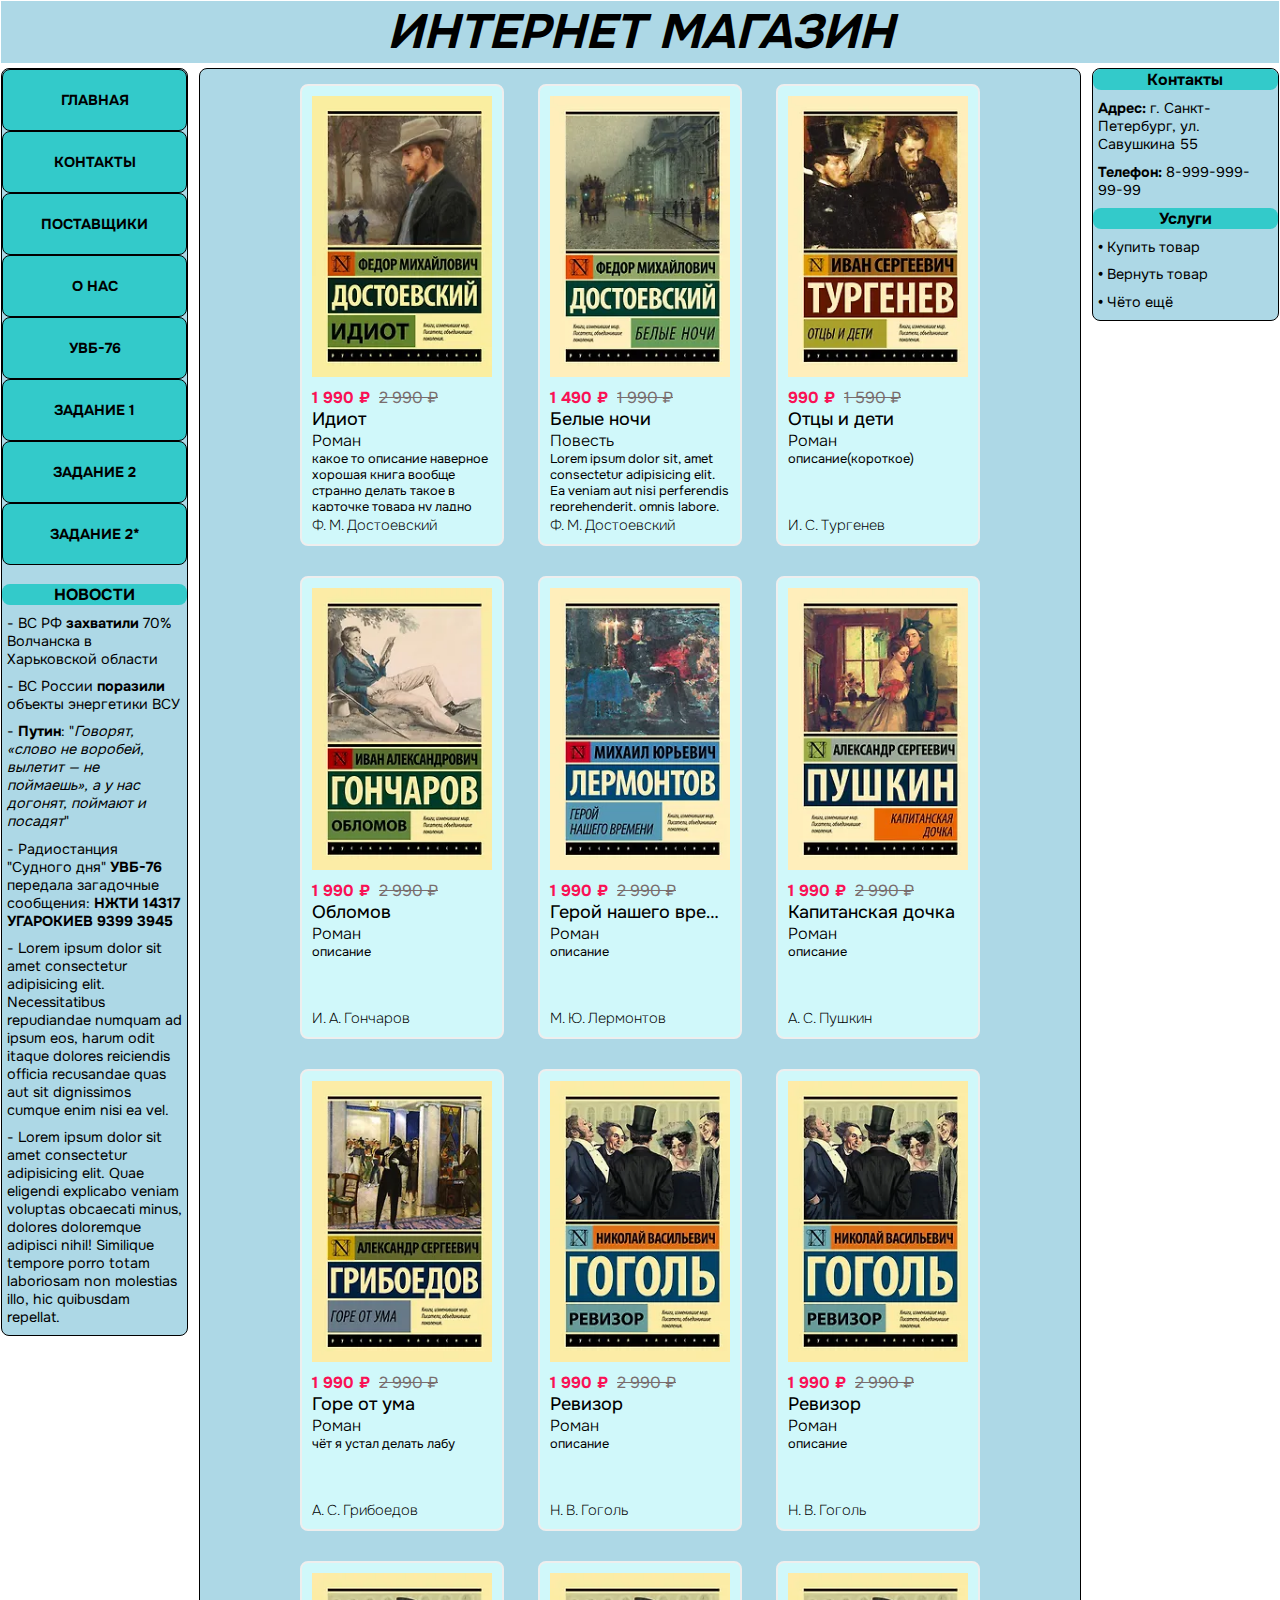
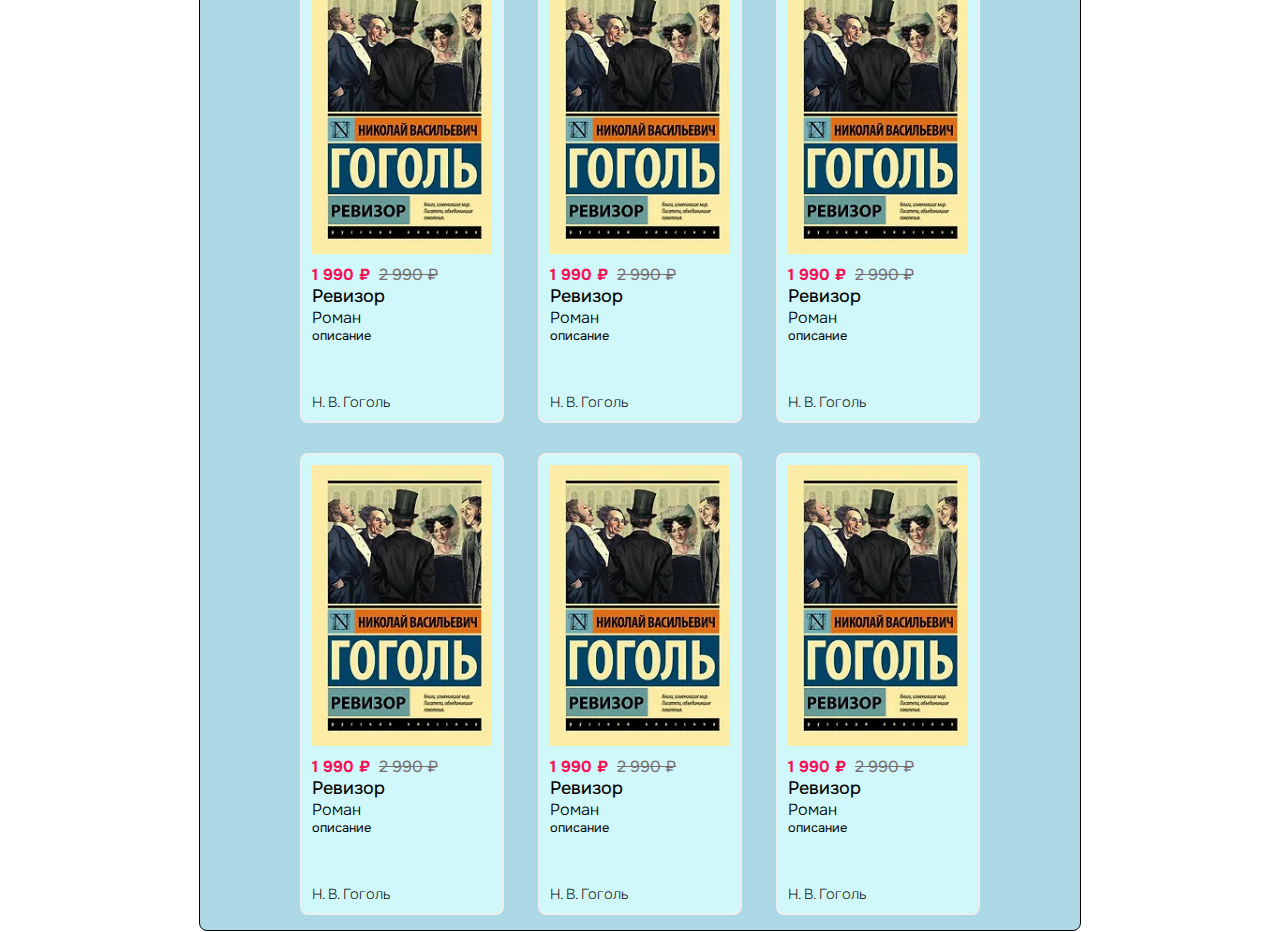
<file: index.html>
<!DOCTYPE html>
<html>
<head>
    <link rel="preconnect" href="https://fonts.googleapis.com">
    <link rel="preconnect" href="https://fonts.gstatic.com" crossorigin>
    <link href="https://fonts.googleapis.com/css2?family=Onest:wght@100..900&display=swap" rel="stylesheet">
    <title>Document</title>
    <link rel="stylesheet" href="style3.css">
    
</head>
<body>
    <div class="top-block">
        <div class="top-text">ИНТЕРНЕТ МАГАЗИН</div>
    </div>
   
    <div class="left-block">
        <div class="nav-column">
                <a class="button" href="">ГЛАВНАЯ</a>
                <a class="button" href="">КОНТАКТЫ</a>
                <div class="droptrigger">
                    <a class="button" href="">ПОСТАВЩИКИ</a>
                    <div class="drop">
                        <a class="drop_item" href="">ООО "Книги1"</a>
                        <a class="drop_item" href="">ООО "Книги2"</a>
                        <a class="drop_item" href="">ООО "Книги3"</a>
                    </div>
                </div>
                <a class="button" href="">О НАС</a>
                <a class="button" href="uvb/index.html">УВБ-76</a>
                <a class="button" href="zadanie1.html">ЗАДАНИЕ 1</a>
                <a class="button" href="zadanie2.html">ЗАДАНИЕ 2</a>
                <a class="button" href="zadanie2.1.html">ЗАДАНИЕ 2*</a>
        </div>

            <div class="news-title">НОВОСТИ</div>
            <p class="news-text">- ВС РФ <b>захватили</b> 70% Волчанска в Харьковской области</p>
            <p class="news-text">- ВС России <b>поразили</b> объекты энергетики ВСУ</p>
            <p class="news-text">- <b>Путин</b>: "<i>Говорят, «слово не воробей, вылетит — не поймаешь», а у нас догонят, поймают и посадят</i>"</p>
            <p class="news-text">- Радиостанция "Судного дня" <b>УВБ-76</b> передала загадочные сообщения: <b>НЖТИ 14317 УГАРОКИЕВ 9399 3945</b></p>
            <p class="news-text">- Lorem ipsum dolor sit amet consectetur adipisicing elit. Necessitatibus repudiandae numquam ad ipsum eos, harum odit itaque dolores reiciendis officia recusandae quas aut sit dignissimos cumque enim nisi ea vel.</p>
            <p class="news-text">- Lorem ipsum dolor sit amet consectetur adipisicing elit. Quae eligendi explicabo veniam voluptas obcaecati minus, dolores doloremque adipisci nihil! Similique tempore porro totam laboriosam non molestias illo, hic quibusdam repellat.</p>

        

    </div>
    <div class="right-block">
        <div class="news-title">Контакты</div>
        <p class="news-text"><b>Адрес:</b> г. Санкт-Петербург, ул. Савушкина 55</p>
        <p class="news-text"><b>Телефон:</b> 8-999-999-99-99</p>
        <div class="news-title">Услуги</div>
        <p class="news-text"><b>•</b> Купить товар</p>
        <p class="news-text"><b>•</b> Вернуть товар</p>
        <p class="news-text"><b>•</b> Чёто ещё</p>
    </div>
    <div class="books">
        <div class="book">
            <div class="desctrigger">
                <a href=""><img src="book1.webp" alt="обложк"></a>
                <div class="desctrigger2">
                    <div class="desc_item">Какойто текст (наплывающий)</div>
                </div>
            </div>
            <p class="book-price">
                <span class="book-current-price">1 990 ₽</span>
                <span class="book-old-price">2 990 ₽</span>
            </p>
            <a href="" class="book-title">Идиот</a>
            <span class="book-genre">Роман</span>
            <span class="book-description">какое то описание наверное хорошая книга вообще странно делать такое в карточке товара ну ладно</span>
            <span class="book-author">Ф. М. Достоевский</span>
        </div>

        <div class="book">
            <div class="desctrigger">
                <a href=""><img src="book2.webp" alt="обложк"></a>
                <div class="desctrigger2">
                    <div class="desc_item">Какойто текст (наплывающий)</div>
                </div>
            </div>
            <p class="book-price">
                <span class="book-current-price">1 490 ₽</span>
                <span class="book-old-price">1 990 ₽</span>
            </p>
            <a href="" class="book-title">Белые ночи</a>
            <span class="book-genre">Повесть</span>
            <span class="book-description">Lorem ipsum dolor sit, amet consectetur adipisicing elit. Ea veniam aut nisi perferendis reprehenderit, omnis labore, dignissimos placeat laudantium provident nesciunt illo? Reiciendis, maxime. Eius eos eveniet repudiandae libero porro!</span>
            <span class="book-author">Ф. М. Достоевский</span>
        </div>

        <div class="book">
            <div class="desctrigger">
                <a href=""><img src="book3.webp" alt="обложк"></a>
                <div class="desctrigger2">
                    <div class="desc_item">Какойто текст (наплывающий)</div>
                </div>
            </div>
            <p class="book-price">
                <span class="book-current-price">990 ₽</span>
                <span class="book-old-price">1 590 ₽</span>
            </p>
            <a href="" class="book-title">Отцы и дети</a>
            <span class="book-genre">Роман</span>
            <span class="book-description">описание(короткое)</span>
            <span class="book-author">И. С. Тургенев</span>
        </div>

        <div class="book">
            <div class="desctrigger">
                <a href=""><img src="book4.webp" alt="обложк"></a>
                <div class="desctrigger2">
                    <div class="desc_item">Какойто текст (наплывающий)</div>
                </div>
            </div>
            <p class="book-price">
                <span class="book-current-price">1 990 ₽</span>
                <span class="book-old-price">2 990 ₽</span>
            </p>
            <a href="" class="book-title">Обломов</a>
            <span class="book-genre">Роман</span>
            <span class="book-description">описание</span>
            <span class="book-author">И. А. Гончаров</span>
        </div>
        <div class="book">
            <div class="desctrigger">
                <a href=""><img src="book5.webp" alt="обложк"></a>
                <div class="desctrigger2">
                    <div class="desc_item">Какойто текст (наплывающий)</div>
                </div>
            </div>
            <p class="book-price">
                <span class="book-current-price">1 990 ₽</span>
                <span class="book-old-price">2 990 ₽</span>
            </p>
            <a href="" class="book-title">Герой нашего времени</a>
            <span class="book-genre">Роман</span>
            <span class="book-description">описание</span>
            <span class="book-author">М. Ю. Лермонтов</span>
        </div>
        <div class="book">
            <div class="desctrigger">
                <a href=""><img src="book6.webp" alt="обложк"></a>
                <div class="desctrigger2">
                    <div class="desc_item">Какойто текст (наплывающий)</div>
                </div>
            </div>
            <p class="book-price">
                <span class="book-current-price">1 990 ₽</span>
                <span class="book-old-price">2 990 ₽</span>
            </p>
            <a href="" class="book-title">Капитанская дочка</a>
            <span class="book-genre">Роман</span>
            <span class="book-description">описание</span>
            <span class="book-author">А. С. Пушкин</span>
        </div>
        <div class="book">
            <div class="desctrigger">
                <a href=""><img src="book7.webp" alt="обложк"></a>
                <div class="desctrigger2">
                    <div class="desc_item">Какойто текст (наплывающий)</div>
                </div>
            </div>
            <p class="book-price">
                <span class="book-current-price">1 990 ₽</span>
                <span class="book-old-price">2 990 ₽</span>
            </p>
            <a href="" class="book-title">Горе от ума</a>
            <span class="book-genre">Роман</span>
            <span class="book-description">чёт я устал делать лабу</span>
            <span class="book-author">А. С. Грибоедов</span>
        </div>
        <div class="book">
            <div class="desctrigger">
                <a href=""><img src="book8.webp" alt="обложк"></a>
                <div class="desctrigger2">
                    <div class="desc_item">Какойто текст (наплывающий)</div>
                </div>
            </div>
            <p class="book-price">
                <span class="book-current-price">1 990 ₽</span>
                <span class="book-old-price">2 990 ₽</span>
            </p>
            <a href="" class="book-title">Ревизор</a>
            <span class="book-genre">Роман</span>
            <span class="book-description">описание</span>
            <span class="book-author">Н. В. Гоголь</span>
        </div>
        <div class="book">
            <div class="desctrigger">
                <a href=""><img src="book8.webp" alt="обложк"></a>
                <div class="desctrigger2">
                    <div class="desc_item">Какойто текст (наплывающий)</div>
                </div>
            </div>
            <p class="book-price">
                <span class="book-current-price">1 990 ₽</span>
                <span class="book-old-price">2 990 ₽</span>
            </p>
            <a href="" class="book-title">Ревизор</a>
            <span class="book-genre">Роман</span>
            <span class="book-description">описание</span>
            <span class="book-author">Н. В. Гоголь</span>
        </div>
        <div class="book">
            <div class="desctrigger">
                <a href=""><img src="book8.webp" alt="обложк"></a>
                <div class="desctrigger2">
                    <div class="desc_item">Какойто текст (наплывающий)</div>
                </div>
            </div>
            <p class="book-price">
                <span class="book-current-price">1 990 ₽</span>
                <span class="book-old-price">2 990 ₽</span>
            </p>
            <a href="" class="book-title">Ревизор</a>
            <span class="book-genre">Роман</span>
            <span class="book-description">описание</span>
            <span class="book-author">Н. В. Гоголь</span>
        </div>
        <div class="book">
            <div class="desctrigger">
                <a href=""><img src="book8.webp" alt="обложк"></a>
                <div class="desctrigger2">
                    <div class="desc_item">Какойто текст (наплывающий)</div>
                </div>
            </div>
            <p class="book-price">
                <span class="book-current-price">1 990 ₽</span>
                <span class="book-old-price">2 990 ₽</span>
            </p>
            <a href="" class="book-title">Ревизор</a>
            <span class="book-genre">Роман</span>
            <span class="book-description">описание</span>
            <span class="book-author">Н. В. Гоголь</span>
        </div>
        <div class="book">
            <div class="desctrigger">
                <a href=""><img src="book8.webp" alt="обложк"></a>
                <div class="desctrigger2">
                    <div class="desc_item">Какойто текст (наплывающий)</div>
                </div>
            </div>
            <p class="book-price">
                <span class="book-current-price">1 990 ₽</span>
                <span class="book-old-price">2 990 ₽</span>
            </p>
            <a href="" class="book-title">Ревизор</a>
            <span class="book-genre">Роман</span>
            <span class="book-description">описание</span>
            <span class="book-author">Н. В. Гоголь</span>
        </div>
        <div class="book">
            <div class="desctrigger">
                <a href=""><img src="book8.webp" alt="обложк"></a>
                <div class="desctrigger2">
                    <div class="desc_item">Какойто текст (наплывающий)</div>
                </div>
            </div>
            <p class="book-price">
                <span class="book-current-price">1 990 ₽</span>
                <span class="book-old-price">2 990 ₽</span>
            </p>
            <a href="" class="book-title">Ревизор</a>
            <span class="book-genre">Роман</span>
            <span class="book-description">описание</span>
            <span class="book-author">Н. В. Гоголь</span>
        </div>
        <div class="book">
            <div class="desctrigger">
                <a href=""><img src="book8.webp" alt="обложк"></a>
                <div class="desctrigger2">
                    <div class="desc_item">Какойто текст (наплывающий)</div>
                </div>
            </div>
            <p class="book-price">
                <span class="book-current-price">1 990 ₽</span>
                <span class="book-old-price">2 990 ₽</span>
            </p>
            <a href="" class="book-title">Ревизор</a>
            <span class="book-genre">Роман</span>
            <span class="book-description">описание</span>
            <span class="book-author">Н. В. Гоголь</span>
        </div>
        <div class="book">
            <div class="desctrigger">
                <a href=""><img src="book8.webp" alt="обложк"></a>
                <div class="desctrigger2">
                    <div class="desc_item">Какойто текст (наплывающий)</div>
                </div>
            </div>
            <p class="book-price">
                <span class="book-current-price">1 990 ₽</span>
                <span class="book-old-price">2 990 ₽</span>
            </p>
            <a href="" class="book-title">Ревизор</a>
            <span class="book-genre">Роман</span>
            <span class="book-description">описание</span>
            <span class="book-author">Н. В. Гоголь</span>
        </div>
    </div>
</body>
</html>
</file>
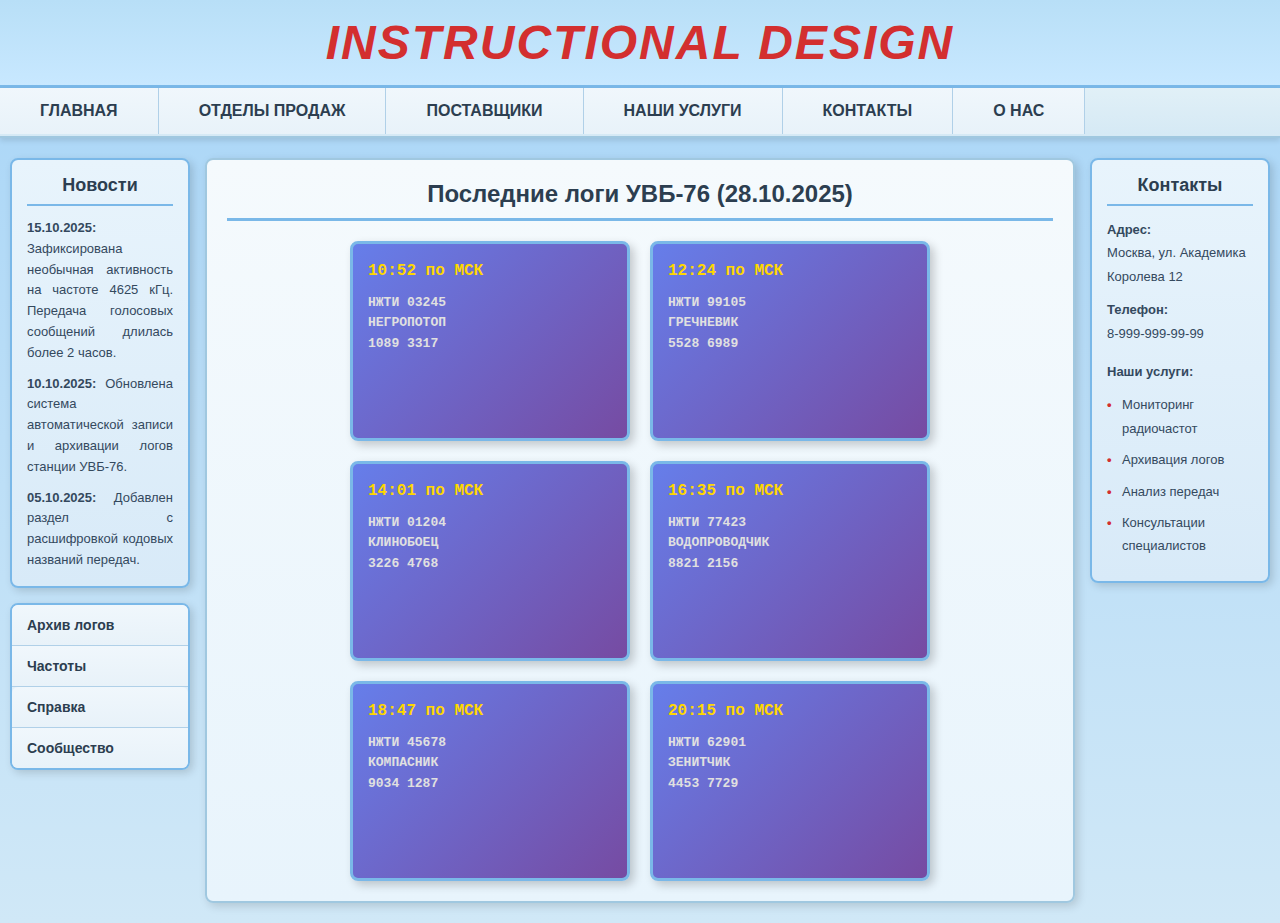
<file: uvb/index.html>
<!DOCTYPE html>
<html lang="ru">
<head>
    <meta charset="UTF-8">
    <meta name="viewport" content="width=device-width, initial-scale=1.0">
    <title>УВБ-76 - Архив логов радиостанции</title>
    <style>
        * {
            margin: 0;
            padding: 0;
            box-sizing: border-box;
        }

        body {
            font-family: Arial, sans-serif;
            background: linear-gradient(to bottom, #a8d5f7, #d0e8f7);
            min-height: 100vh;
        }

        /* Шапка сайта */
        .header {
            background: linear-gradient(to bottom, #b8dff7, #c8e8ff);
            border-bottom: 3px solid #7ab8e8;
            padding: 15px 20px;
            text-align: center;
        }

        .header h1 {
            font-size: 48px;
            font-style: italic;
            color: #d32f2f;
            font-weight: bold;
            letter-spacing: 2px;
        }

        /* Горизонтальное меню */
        .nav {
            background: linear-gradient(to bottom, #e1f0f7, #d5e9f5);
            border-bottom: 2px solid #a0c8e0;
            height: 50px;
            padding-top: 0.1px;
            box-shadow: 0 3px 5px rgba(0,0,0,0.1);
            overflow: visible;
        }

        .nav a.pt {
            background: linear-gradient(to bottom, #f0f7fc, #e8f2f9);
            text-decoration: none;
            font-size: 16px;
            text-align: center;
            display: block;
            float: left;
            border-right: 1px solid #b0d0e8;
            padding: 14px 40px;
            color: #2c3e50;
            text-transform: uppercase;
            font-weight: 700;
            transition: background 0.3s ease;
        }

        .nav a.pt:hover {
            background: linear-gradient(to bottom, #d0e8f5, #b8d8f0);
        }

        .nav > div {
            font-size: 16px;
            text-align: center;
            display: block;
            float: left;
            position: relative;
        }

        .nav div .drop {
            position: absolute;
            display: none;
            top: 100%;
            left: 0;
            z-index: 1000;
            min-width: 200px;
        }

        .drop_item {
            text-decoration: none;
            display: block;
            background: linear-gradient(to bottom, #f0f7fc, #e8f2f9);
            color: #2c3e50;
            border-bottom: 1px solid #b0d0e8;
            border-right: 1px solid #b0d0e8;
            padding: 12px 30px;
            white-space: nowrap;
            transition: background 0.3s ease;
            font-weight: 600;
        }

        .drop_item:hover {
            background: linear-gradient(to bottom, #d0e8f5, #b8d8f0);
        }

        .nav div:hover .drop {
            display: block;
        }

        /* Контейнер */
        .container {
            max-width: 1400px;
            margin: 20px auto;
            padding: 0 10px;
        }

        /* Левая колонка */
        .left-column {
            float: left;
            width: 180px;
            margin-right: 15px;
        }

        .news-block {
            background: linear-gradient(to bottom, #e8f4fc, #d8eaf8);
            border: 2px solid #7ab8e8;
            border-radius: 8px;
            padding: 15px;
            box-shadow: 3px 3px 8px rgba(0,0,0,0.15);
            margin-bottom: 15px;
        }

        .news-block h3 {
            color: #2c3e50;
            font-size: 18px;
            margin-bottom: 12px;
            text-align: center;
            border-bottom: 2px solid #7ab8e8;
            padding-bottom: 8px;
        }

        .news-content {
            font-size: 13px;
            line-height: 1.6;
            color: #34495e;
            text-align: justify;
        }

        /* Правая колонка */
        .right-column {
            float: right;
            width: 180px;
            margin-left: 15px;
        }

        .contacts-block {
            background: linear-gradient(to bottom, #e8f4fc, #d8eaf8);
            border: 2px solid #7ab8e8;
            border-radius: 8px;
            padding: 15px;
            box-shadow: 3px 3px 8px rgba(0,0,0,0.15);
            margin-bottom: 15px;
        }

        .contacts-block h3 {
            color: #2c3e50;
            font-size: 18px;
            margin-bottom: 12px;
            text-align: center;
            border-bottom: 2px solid #7ab8e8;
            padding-bottom: 8px;
        }

        .contacts-content {
            font-size: 13px;
            line-height: 1.8;
            color: #34495e;
        }

        .contacts-content ul {
            list-style: none;
            margin-top: 10px;
        }

        .contacts-content li {
            margin-bottom: 8px;
            padding-left: 15px;
            position: relative;
        }

        .contacts-content li::before {
            content: "•";
            position: absolute;
            left: 0;
            color: #d32f2f;
            font-weight: bold;
        }

        /* Центральная колонка */
        .center-column {
            overflow: hidden;
            background: linear-gradient(to bottom, #f5fafd, #e8f4fc);
            border: 2px solid #a0c8e0;
            border-radius: 8px;
            padding: 20px;
            box-shadow: 3px 3px 10px rgba(0,0,0,0.15);
            min-height: 600px;
        }

        .center-column h2 {
            color: #2c3e50;
            font-size: 24px;
            margin-bottom: 20px;
            text-align: center;
            border-bottom: 3px solid #7ab8e8;
            padding-bottom: 10px;
        }

        /* Наплывающие блоки с логами */
        .log-grid {
            display: flex;
            flex-wrap: wrap;
            gap: 20px;
            justify-content: center;
            margin-top: 20px;
        }

        .base {
            position: relative;
            width: 280px;
            height: 200px;
            border: 3px solid #7ab8e8;
            background: linear-gradient(135deg, #667eea 0%, #764ba2 100%);
            font-family: 'Courier New', monospace;
            font-weight: bold;
            overflow: hidden;
            border-radius: 8px;
            box-shadow: 4px 4px 10px rgba(0,0,0,0.2);
        }

        .base a {
            display: block;
            width: 100%;
            height: 100%;
            text-decoration: none;
            color: inherit;
        }

        .log-content {
            padding: 15px;
            color: white;
            font-size: 14px;
            line-height: 1.6;
        }

        .log-time {
            font-size: 16px;
            color: #ffd700;
            margin-bottom: 8px;
        }

        .log-message {
            font-size: 13px;
            color: #e0e0e0;
        }

        .layer {
            position: absolute;
            top: 0;
            left: -100%;
            width: 100%;
            height: 100%;
            text-decoration: none;
            background: linear-gradient(135deg, rgba(231, 76, 60, 0.95) 0%, rgba(192, 57, 43, 0.95) 100%);
            transition: left 0.4s ease;
            display: flex;
            align-items: center;
            justify-content: center;
            flex-direction: column;
            color: white;
            font-size: 16px;
            padding: 20px;
            text-align: center;
            pointer-events: none;
        }

        .layer-title {
            font-size: 20px;
            font-weight: bold;
            margin-bottom: 10px;
            color: #ffd700;
        }

        .layer-description {
            font-size: 14px;
            line-height: 1.6;
        }

        .base:hover .layer {
            left: 0;
            z-index: 10;
        }

        .clearfix::after {
            content: "";
            display: table;
            clear: both;
        }

        /* Вертикальное меню слева */
        .vertical-menu {
            background: linear-gradient(to bottom, #e8f4fc, #d8eaf8);
            border: 2px solid #7ab8e8;
            border-radius: 8px;
            box-shadow: 3px 3px 8px rgba(0,0,0,0.15);
        }

        .vertical-menu .menu-item {
            background: linear-gradient(to bottom, #f0f7fc, #e8f2f9);
            text-decoration: none;
            display: block;
            padding: 12px 15px;
            color: #2c3e50;
            font-weight: 700;
            border-bottom: 1px solid #b0d0e8;
            transition: all 0.3s ease;
            font-size: 14px;
        }

        .vertical-menu .menu-item:first-child {
            border-radius: 6px 6px 0 0;
        }

        .vertical-menu .menu-item:last-child {
            border-radius: 0 0 6px 6px;
            border-bottom: none;
        }

        .vertical-menu .menu-item:hover {
            background: linear-gradient(to bottom, #d0e8f5, #b8d8f0);
            padding-left: 20px;
        }

        .vertical-menu .submenu-container {
            position: relative;
        }

        .vertical-menu .submenu {
            display: none;
            background: #f5fafd;
        }

        .vertical-menu .submenu-container:hover .submenu {
            display: block;
        }

        .vertical-menu .submenu .submenu-item {
            background: linear-gradient(to bottom, #f8fbfd, #f0f7fc);
            text-decoration: none;
            display: block;
            padding: 10px 15px 10px 30px;
            color: #34495e;
            border-bottom: 1px solid #d0e0f0;
            transition: all 0.3s ease;
            font-size: 13px;
        }

        .vertical-menu .submenu .submenu-item:hover {
            background: linear-gradient(to bottom, #e0f0f8, #d0e8f5);
            padding-left: 35px;
        }
    </style>
</head>
<body>
    <div class="header">
        <h1>INSTRUCTIONAL DESIGN</h1>
    </div>

    <nav class="nav">
        <div>
            <a class="pt" href="#">Главная</a>
            <div class="drop">
                <a class="drop_item" href="#">Главная страница</a>
                <a class="drop_item" href="#">Контакты</a>
                <a class="drop_item" href="#">О Нас</a>
            </div>
        </div>
        <a class="pt" href="#">Отделы продаж</a>
        <div>
            <a class="pt" href="#">Поставщики</a>
            <div class="drop">
                <a class="drop_item" href="#">ООО "Дизайн"</a>
                <a class="drop_item" href="#">ООО "Арт"</a>
                <a class="drop_item" href="#">ООО "Фотостиль"</a>
            </div>
        </div>
        <a class="pt" href="#">Наши услуги</a>
        <a class="pt" href="#">Контакты</a>
        <a class="pt" href="#">О нас</a>
    </nav>

    <div class="container clearfix">
        <aside class="left-column">
            <div class="news-block">
                <h3>Новости</h3>
                <div class="news-content">
                    <p><strong>15.10.2025:</strong> Зафиксирована необычная активность на частоте 4625 кГц. Передача голосовых сообщений длилась более 2 часов.</p>
                    <p style="margin-top: 10px;"><strong>10.10.2025:</strong> Обновлена система автоматической записи и архивации логов станции УВБ-76.</p>
                    <p style="margin-top: 10px;"><strong>05.10.2025:</strong> Добавлен раздел с расшифровкой кодовых названий передач.</p>
                </div>
            </div>

            <div class="vertical-menu">
                <div class="submenu-container">
                    <a href="#" class="menu-item">Архив логов</a>
                    <div class="submenu">
                        <a href="#" class="submenu-item">2025 год</a>
                        <a href="#" class="submenu-item">2024 год</a>
                        <a href="#" class="submenu-item">2023 год</a>
                    </div>
                </div>
                <a href="#" class="menu-item">Частоты</a>
                <div class="submenu-container">
                    <a href="#" class="menu-item">Справка</a>
                    <div class="submenu">
                        <a href="#" class="submenu-item">О станции</a>
                        <a href="#" class="submenu-item">FAQ</a>
                        <a href="#" class="submenu-item">Контакты</a>
                    </div>
                </div>
                <a href="#" class="menu-item">Сообщество</a>
            </div>
        </aside>

        <aside class="right-column">
            <div class="contacts-block">
                <h3>Контакты</h3>
                <div class="contacts-content">
                    <p><strong>Адрес:</strong><br>
                    Москва, ул. Академика Королева 12</p>
                    <p style="margin-top: 10px;"><strong>Телефон:</strong><br>
                    8-999-999-99-99</p>
                    <p style="margin-top: 15px;"><strong>Наши услуги:</strong></p>
                    <ul>
                        <li>Мониторинг радиочастот</li>
                        <li>Архивация логов</li>
                        <li>Анализ передач</li>
                        <li>Консультации специалистов</li>
                    </ul>
                </div>
            </div>
        </aside>

        <main class="center-column">
            <h2>Последние логи УВБ-76 (28.10.2025)</h2>
            
            <div class="log-grid">
                <div class="base">
                    <a href="blog.html#log1" style="text-decoration: none; color: inherit;">
                        <div class="log-content">
                            <div class="log-time">10:52 по МСК</div>
                            <div class="log-message">
                                НЖТИ 03245<br>
                                НЕГРОПОТОП<br>
                                1089 3317
                            </div>
                        </div>
                        <div class="layer">
                            <div class="layer-title">Передача #1</div>
                            <div class="layer-description">
                                Стандартная голосовая передача. Четкий сигнал. Позывной НЖТИ с числовым кодом и кодовым словом НЕГРОПОТОП.
                            </div>
                        </div>
                    </a>
                </div>

                <div class="base">
                    <a href="blog.html#log2" style="text-decoration: none; color: inherit;">
                        <div class="log-content">
                            <div class="log-time">12:24 по МСК</div>
                            <div class="log-message">
                                НЖТИ 99105<br>
                                ГРЕЧНЕВИК<br>
                                5528 6989
                            </div>
                        </div>
                        <div class="layer">
                            <div class="layer-title">Передача #2</div>
                            <div class="layer-description">
                                Голосовое сообщение средней продолжительности. Кодовое слово ГРЕЧНЕВИК впервые зафиксировано в логах.
                            </div>
                        </div>
                    </a>
                </div>

                <div class="base">
                    <a href="blog.html#log3" style="text-decoration: none; color: inherit;">
                        <div class="log-content">
                            <div class="log-time">14:01 по МСК</div>
                            <div class="log-message">
                                НЖТИ 01204<br>
                                КЛИНОБОЕЦ<br>
                                3226 4768
                            </div>
                        </div>
                        <div class="layer">
                            <div class="layer-title">Передача #3</div>
                            <div class="layer-description">
                                Регулярная дневная передача. Кодовое слово КЛИНОБОЕЦ повторяется второй раз за неделю наблюдений.
                            </div>
                        </div>
                    </a>
                </div>

                <div class="base">
                    <a href="blog.html#log4" style="text-decoration: none; color: inherit;">
                        <div class="log-content">
                            <div class="log-time">16:35 по МСК</div>
                            <div class="log-message">
                                НЖТИ 77423<br>
                                ВОДОПРОВОДЧИК<br>
                                8821 2156
                            </div>
                        </div>
                        <div class="layer">
                            <div class="layer-title">Передача #4</div>
                            <div class="layer-description">
                                Вечерняя передача с необычно длинным кодовым словом. Качество сигнала отличное.
                            </div>
                        </div>
                    </a>
                </div>

                <div class="base">
                    <a href="blog.html#log5" style="text-decoration: none; color: inherit;">
                        <div class="log-content">
                            <div class="log-time">18:47 по МСК</div>
                            <div class="log-message">
                                НЖТИ 45678<br>
                                КОМПАСНИК<br>
                                9034 1287
                            </div>
                        </div>
                        <div class="layer">
                            <div class="layer-title">Передача #5</div>
                            <div class="layer-description">
                                Поздняя передача. Небольшие помехи в канале. Кодовое слово КОМПАСНИК записано впервые.
                            </div>
                        </div>
                    </a>
                </div>

                <div class="base">
                    <a href="blog.html#log6" style="text-decoration: none; color: inherit;">
                        <div class="log-content">
                            <div class="log-time">20:15 по МСК</div>
                            <div class="log-message">
                                НЖТИ 62901<br>
                                ЗЕНИТЧИК<br>
                                4453 7729
                            </div>
                        </div>
                        <div class="layer">
                            <div class="layer-title">Передача #6</div>
                            <div class="layer-description">
                                Ночная передача завершает дневной цикл. Стандартный формат сообщения с позывным НЖТИ.
                            </div>
                        </div>
                    </a>
                </div>
            </div>
        </main>
    </div>
</body>
</html>
</file>
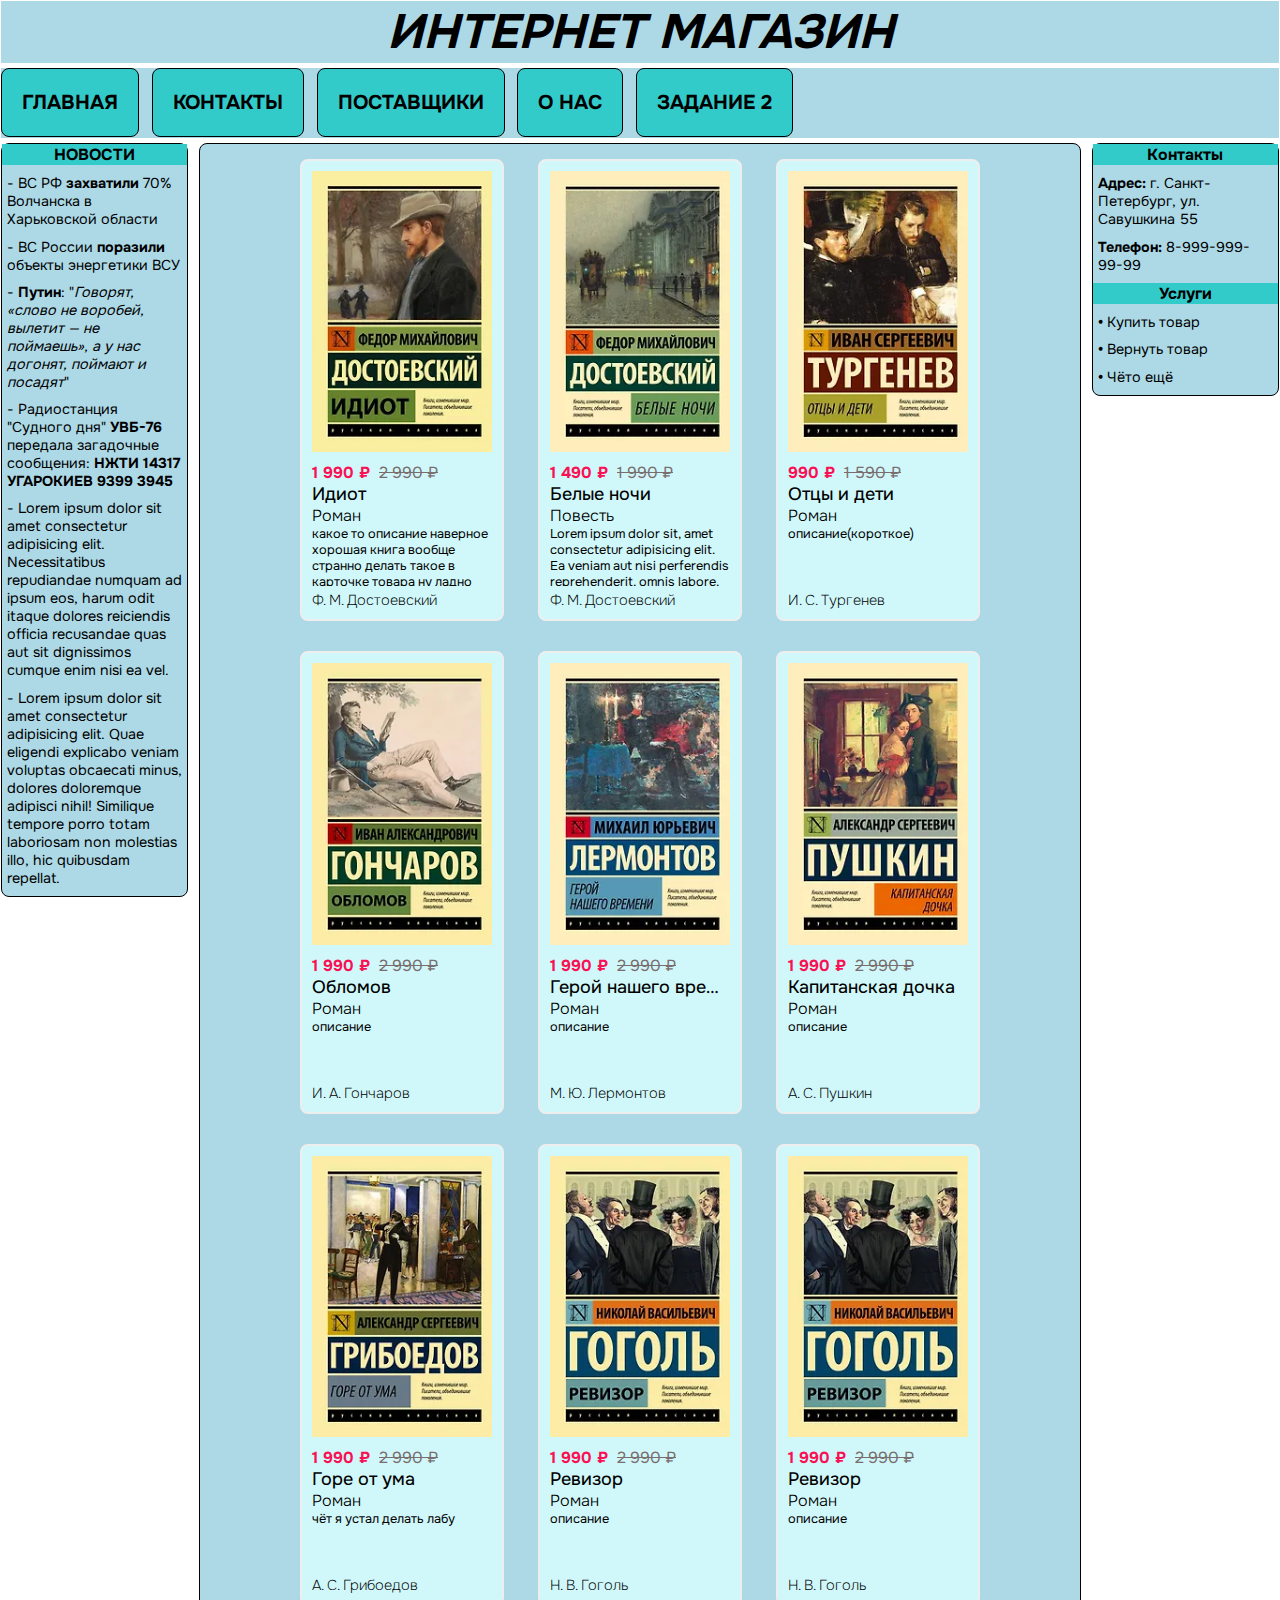
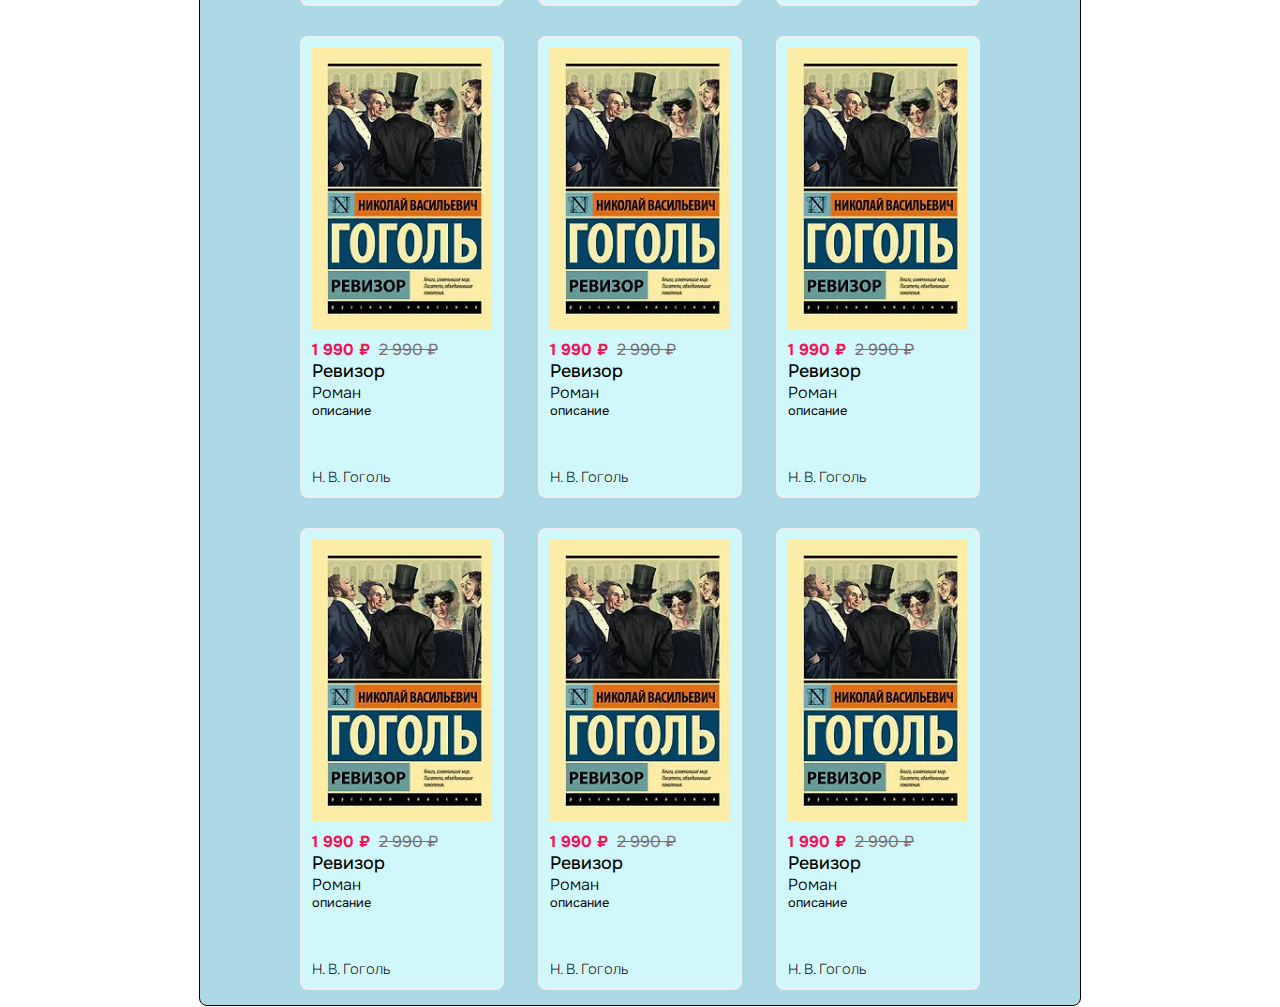
<file: zadanie1.html>
<!DOCTYPE html>
<html>
<head>
    <link rel="preconnect" href="https://fonts.googleapis.com">
    <link rel="preconnect" href="https://fonts.gstatic.com" crossorigin>
    <link href="https://fonts.googleapis.com/css2?family=Onest:wght@100..900&display=swap" rel="stylesheet">
    <title>Document</title>
    <link rel="stylesheet" href="style.css">
    
</head>
<body>
    <div class="top-block">
        <div class="top-text">ИНТЕРНЕТ МАГАЗИН</div>
    </div>
    <div class="nav">
        <a class="button" href="">ГЛАВНАЯ</a>
        <a class="button" href="">КОНТАКТЫ</a>
        <div class="droptrigger">
            <a class="button" href="">ПОСТАВЩИКИ</a>
            <div class="drop">
                <a class="drop_item" href="">ООО "Книги1"</a>
                <a class="drop_item" href="">ООО "Книги2"</a>
                <a class="drop_item" href="">ООО "Книги3"</a>
            </div>
        </div>
        <a class="button" href="">О НАС</a>
        <a class="button" href="zadanie2.html">ЗАДАНИЕ 2</a>
    </div>
    <div class="left-block">
        <div class="news-title">НОВОСТИ</div>
        <p class="news-text">- ВС РФ <b>захватили</b> 70% Волчанска в Харьковской области</p>
        <p class="news-text">- ВС России <b>поразили</b> объекты энергетики ВСУ</p>
        <p class="news-text">- <b>Путин</b>: "<i>Говорят, «слово не воробей, вылетит — не поймаешь», а у нас догонят, поймают и посадят</i>"</p>
        <p class="news-text">- Радиостанция "Судного дня" <b>УВБ-76</b> передала загадочные сообщения: <b>НЖТИ 14317 УГАРОКИЕВ 9399 3945</b></p>
        <p class="news-text">- Lorem ipsum dolor sit amet consectetur adipisicing elit. Necessitatibus repudiandae numquam ad ipsum eos, harum odit itaque dolores reiciendis officia recusandae quas aut sit dignissimos cumque enim nisi ea vel.</p>
        <p class="news-text">- Lorem ipsum dolor sit amet consectetur adipisicing elit. Quae eligendi explicabo veniam voluptas obcaecati minus, dolores doloremque adipisci nihil! Similique tempore porro totam laboriosam non molestias illo, hic quibusdam repellat.</p>
    </div>
    <div class="right-block">
        <div class="news-title">Контакты</div>
        <p class="news-text"><b>Адрес:</b> г. Санкт-Петербург, ул. Савушкина 55</p>
        <p class="news-text"><b>Телефон:</b> 8-999-999-99-99</p>
        <div class="news-title">Услуги</div>
        <p class="news-text"><b>•</b> Купить товар</p>
        <p class="news-text"><b>•</b> Вернуть товар</p>
        <p class="news-text"><b>•</b> Чёто ещё</p>
    </div>
    <div class="books">
        <div class="book">
            <div class="desctrigger">
                <a href=""><img src="book1.webp" alt="обложк"></a>
                <div class="desctrigger2">
                    <div class="desc_item">Какойто текст (наплывающий)</div>
                </div>
            </div>
            <p class="book-price">
                <span class="book-current-price">1 990 ₽</span>
                <span class="book-old-price">2 990 ₽</span>
            </p>
            <a href="" class="book-title">Идиот</a>
            <span class="book-genre">Роман</span>
            <span class="book-description">какое то описание наверное хорошая книга вообще странно делать такое в карточке товара ну ладно</span>
            <span class="book-author">Ф. М. Достоевский</span>
        </div>

        <div class="book">
            <div class="desctrigger">
                <a href=""><img src="book2.webp" alt="обложк"></a>
                <div class="desctrigger2">
                    <div class="desc_item">Какойто текст (наплывающий)</div>
                </div>
            </div>
            <p class="book-price">
                <span class="book-current-price">1 490 ₽</span>
                <span class="book-old-price">1 990 ₽</span>
            </p>
            <a href="" class="book-title">Белые ночи</a>
            <span class="book-genre">Повесть</span>
            <span class="book-description">Lorem ipsum dolor sit, amet consectetur adipisicing elit. Ea veniam aut nisi perferendis reprehenderit, omnis labore, dignissimos placeat laudantium provident nesciunt illo? Reiciendis, maxime. Eius eos eveniet repudiandae libero porro!</span>
            <span class="book-author">Ф. М. Достоевский</span>
        </div>

        <div class="book">
            <div class="desctrigger">
                <a href=""><img src="book3.webp" alt="обложк"></a>
                <div class="desctrigger2">
                    <div class="desc_item">Какойто текст (наплывающий)</div>
                </div>
            </div>
            <p class="book-price">
                <span class="book-current-price">990 ₽</span>
                <span class="book-old-price">1 590 ₽</span>
            </p>
            <a href="" class="book-title">Отцы и дети</a>
            <span class="book-genre">Роман</span>
            <span class="book-description">описание(короткое)</span>
            <span class="book-author">И. С. Тургенев</span>
        </div>

        <div class="book">
            <div class="desctrigger">
                <a href=""><img src="book4.webp" alt="обложк"></a>
                <div class="desctrigger2">
                    <div class="desc_item">Какойто текст (наплывающий)</div>
                </div>
            </div>
            <p class="book-price">
                <span class="book-current-price">1 990 ₽</span>
                <span class="book-old-price">2 990 ₽</span>
            </p>
            <a href="" class="book-title">Обломов</a>
            <span class="book-genre">Роман</span>
            <span class="book-description">описание</span>
            <span class="book-author">И. А. Гончаров</span>
        </div>
        <div class="book">
            <div class="desctrigger">
                <a href=""><img src="book5.webp" alt="обложк"></a>
                <div class="desctrigger2">
                    <div class="desc_item">Какойто текст (наплывающий)</div>
                </div>
            </div>
            <p class="book-price">
                <span class="book-current-price">1 990 ₽</span>
                <span class="book-old-price">2 990 ₽</span>
            </p>
            <a href="" class="book-title">Герой нашего времени</a>
            <span class="book-genre">Роман</span>
            <span class="book-description">описание</span>
            <span class="book-author">М. Ю. Лермонтов</span>
        </div>
        <div class="book">
            <div class="desctrigger">
                <a href=""><img src="book6.webp" alt="обложк"></a>
                <div class="desctrigger2">
                    <div class="desc_item">Какойто текст (наплывающий)</div>
                </div>
            </div>
            <p class="book-price">
                <span class="book-current-price">1 990 ₽</span>
                <span class="book-old-price">2 990 ₽</span>
            </p>
            <a href="" class="book-title">Капитанская дочка</a>
            <span class="book-genre">Роман</span>
            <span class="book-description">описание</span>
            <span class="book-author">А. С. Пушкин</span>
        </div>
        <div class="book">
            <div class="desctrigger">
                <a href=""><img src="book7.webp" alt="обложк"></a>
                <div class="desctrigger2">
                    <div class="desc_item">Какойто текст (наплывающий)</div>
                </div>
            </div>
            <p class="book-price">
                <span class="book-current-price">1 990 ₽</span>
                <span class="book-old-price">2 990 ₽</span>
            </p>
            <a href="" class="book-title">Горе от ума</a>
            <span class="book-genre">Роман</span>
            <span class="book-description">чёт я устал делать лабу</span>
            <span class="book-author">А. С. Грибоедов</span>
        </div>
        <div class="book">
            <div class="desctrigger">
                <a href=""><img src="book8.webp" alt="обложк"></a>
                <div class="desctrigger2">
                    <div class="desc_item">Какойто текст (наплывающий)</div>
                </div>
            </div>
            <p class="book-price">
                <span class="book-current-price">1 990 ₽</span>
                <span class="book-old-price">2 990 ₽</span>
            </p>
            <a href="" class="book-title">Ревизор</a>
            <span class="book-genre">Роман</span>
            <span class="book-description">описание</span>
            <span class="book-author">Н. В. Гоголь</span>
        </div>
        <div class="book">
            <div class="desctrigger">
                <a href=""><img src="book8.webp" alt="обложк"></a>
                <div class="desctrigger2">
                    <div class="desc_item">Какойто текст (наплывающий)</div>
                </div>
            </div>
            <p class="book-price">
                <span class="book-current-price">1 990 ₽</span>
                <span class="book-old-price">2 990 ₽</span>
            </p>
            <a href="" class="book-title">Ревизор</a>
            <span class="book-genre">Роман</span>
            <span class="book-description">описание</span>
            <span class="book-author">Н. В. Гоголь</span>
        </div>
        <div class="book">
            <div class="desctrigger">
                <a href=""><img src="book8.webp" alt="обложк"></a>
                <div class="desctrigger2">
                    <div class="desc_item">Какойто текст (наплывающий)</div>
                </div>
            </div>
            <p class="book-price">
                <span class="book-current-price">1 990 ₽</span>
                <span class="book-old-price">2 990 ₽</span>
            </p>
            <a href="" class="book-title">Ревизор</a>
            <span class="book-genre">Роман</span>
            <span class="book-description">описание</span>
            <span class="book-author">Н. В. Гоголь</span>
        </div>
        <div class="book">
            <div class="desctrigger">
                <a href=""><img src="book8.webp" alt="обложк"></a>
                <div class="desctrigger2">
                    <div class="desc_item">Какойто текст (наплывающий)</div>
                </div>
            </div>
            <p class="book-price">
                <span class="book-current-price">1 990 ₽</span>
                <span class="book-old-price">2 990 ₽</span>
            </p>
            <a href="" class="book-title">Ревизор</a>
            <span class="book-genre">Роман</span>
            <span class="book-description">описание</span>
            <span class="book-author">Н. В. Гоголь</span>
        </div>
        <div class="book">
            <div class="desctrigger">
                <a href=""><img src="book8.webp" alt="обложк"></a>
                <div class="desctrigger2">
                    <div class="desc_item">Какойто текст (наплывающий)</div>
                </div>
            </div>
            <p class="book-price">
                <span class="book-current-price">1 990 ₽</span>
                <span class="book-old-price">2 990 ₽</span>
            </p>
            <a href="" class="book-title">Ревизор</a>
            <span class="book-genre">Роман</span>
            <span class="book-description">описание</span>
            <span class="book-author">Н. В. Гоголь</span>
        </div>
        <div class="book">
            <div class="desctrigger">
                <a href=""><img src="book8.webp" alt="обложк"></a>
                <div class="desctrigger2">
                    <div class="desc_item">Какойто текст (наплывающий)</div>
                </div>
            </div>
            <p class="book-price">
                <span class="book-current-price">1 990 ₽</span>
                <span class="book-old-price">2 990 ₽</span>
            </p>
            <a href="" class="book-title">Ревизор</a>
            <span class="book-genre">Роман</span>
            <span class="book-description">описание</span>
            <span class="book-author">Н. В. Гоголь</span>
        </div>
        <div class="book">
            <div class="desctrigger">
                <a href=""><img src="book8.webp" alt="обложк"></a>
                <div class="desctrigger2">
                    <div class="desc_item">Какойто текст (наплывающий)</div>
                </div>
            </div>
            <p class="book-price">
                <span class="book-current-price">1 990 ₽</span>
                <span class="book-old-price">2 990 ₽</span>
            </p>
            <a href="" class="book-title">Ревизор</a>
            <span class="book-genre">Роман</span>
            <span class="book-description">описание</span>
            <span class="book-author">Н. В. Гоголь</span>
        </div>
        <div class="book">
            <div class="desctrigger">
                <a href=""><img src="book8.webp" alt="обложк"></a>
                <div class="desctrigger2">
                    <div class="desc_item">Какойто текст (наплывающий)</div>
                </div>
            </div>
            <p class="book-price">
                <span class="book-current-price">1 990 ₽</span>
                <span class="book-old-price">2 990 ₽</span>
            </p>
            <a href="" class="book-title">Ревизор</a>
            <span class="book-genre">Роман</span>
            <span class="book-description">описание</span>
            <span class="book-author">Н. В. Гоголь</span>
        </div>
    </div>
</body>
</html>
</file>
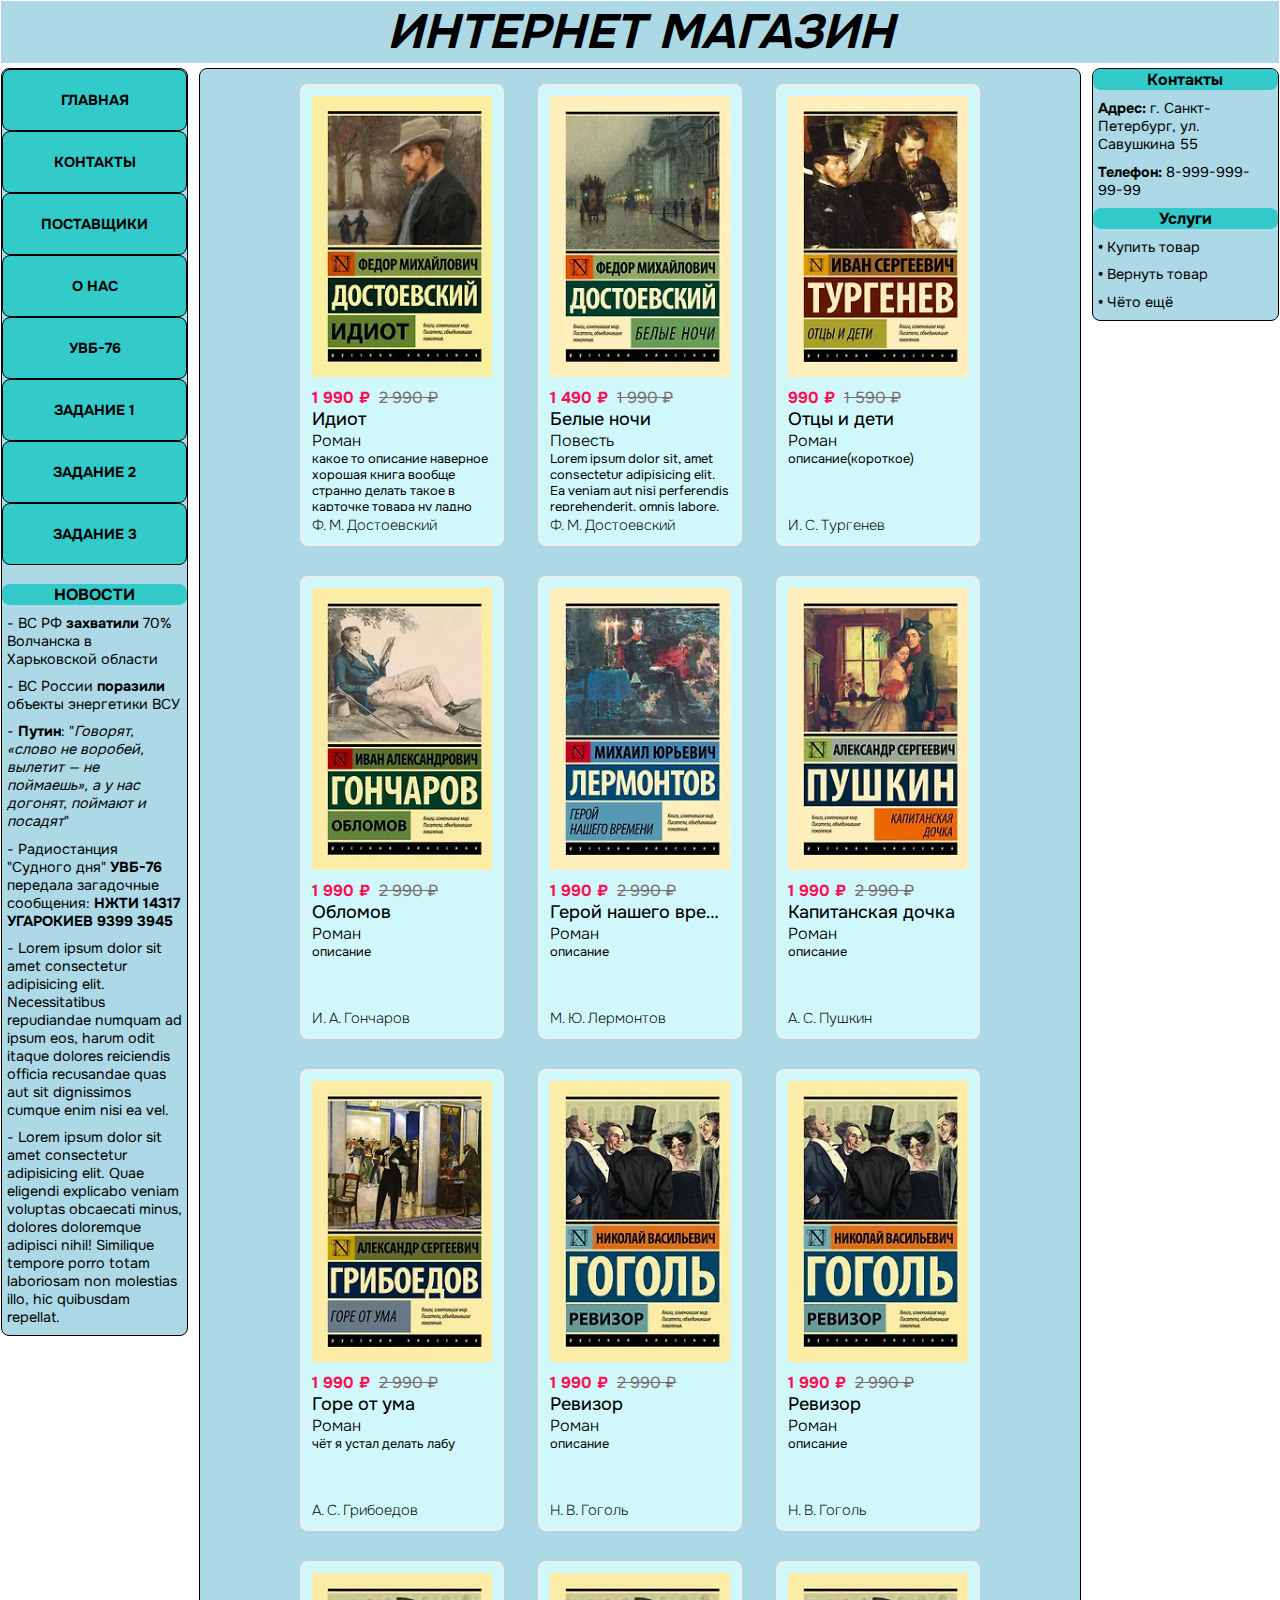
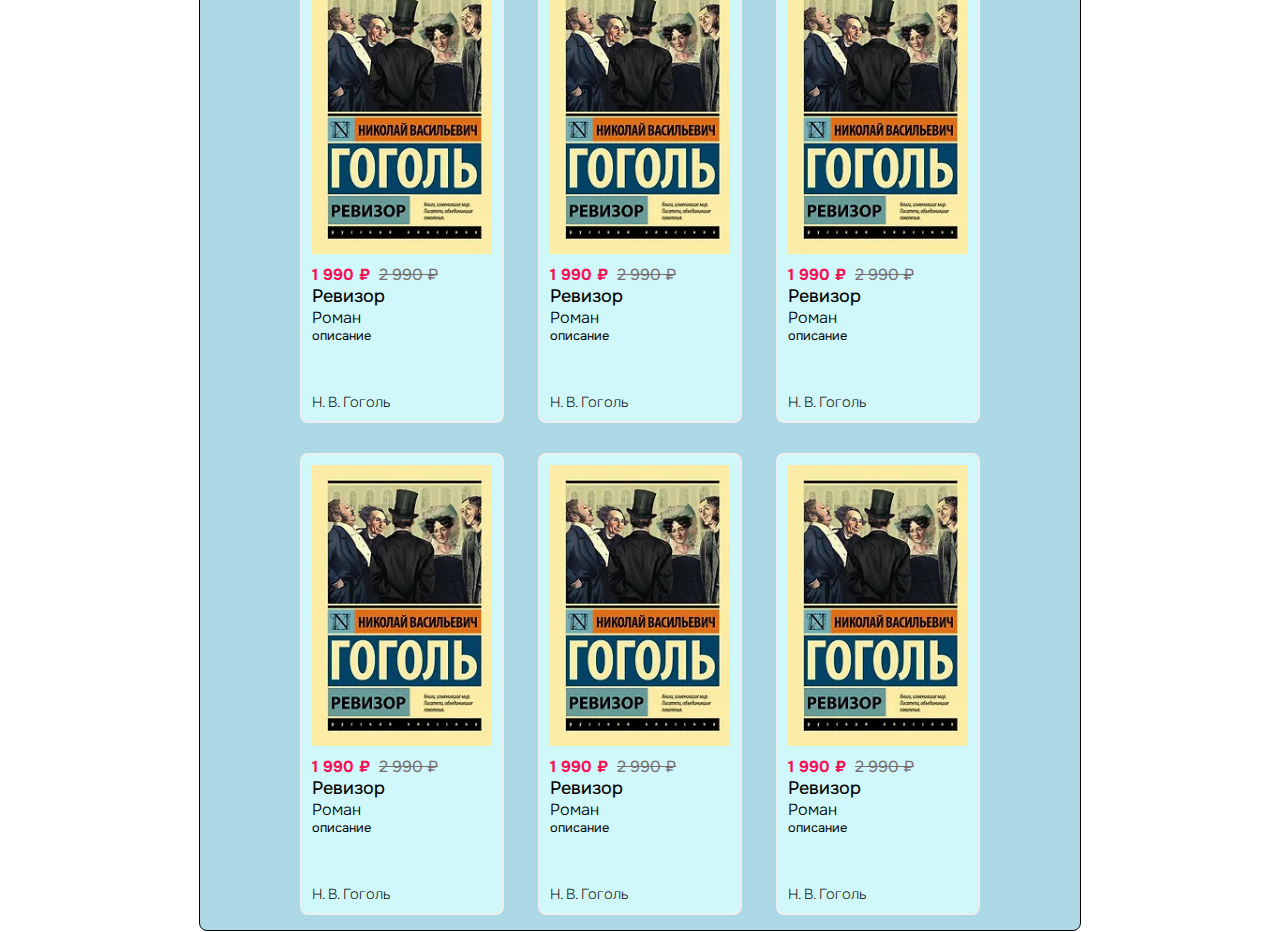
<file: zadanie2.1.html>
<!DOCTYPE html>
<html>
<head>
    <link rel="preconnect" href="https://fonts.googleapis.com">
    <link rel="preconnect" href="https://fonts.gstatic.com" crossorigin>
    <link href="https://fonts.googleapis.com/css2?family=Onest:wght@100..900&display=swap" rel="stylesheet">
    <title>Document</title>
    <link rel="stylesheet" href="style2.1.css">
    
</head>
<body>
    <div class="top-block">
        <div class="top-text">ИНТЕРНЕТ МАГАЗИН</div>
    </div>
   
    <div class="left-block">
        <div class="nav-column">
                <a class="button" href="">ГЛАВНАЯ</a>
                <a class="button" href="">КОНТАКТЫ</a>
                <div class="droptrigger">
                    <a class="button" href="">ПОСТАВЩИКИ</a>
                    <div class="drop">
                        <div class="droptrigger">
                            <a class="drop_item" href="">ООО "Книги1"</a>
                            <div class="drop">
                                <a class="drop_item" href="">Пункт1</a>
                                <a class="drop_item" href="">Пункт2</a>
                            </div>
                        </div>
                        <a class="drop_item" href="">ООО "Книги2"</a>
                        <a class="drop_item" href="">ООО "Книги3"</a>
                    </div>
                </div>
                <a class="button" href="">О НАС</a>
                <a class="button" href="uvb/index.html">УВБ-76</a>
                <a class="button" href="zadanie1.html">ЗАДАНИЕ 1</a>
                <a class="button" href="zadanie2.html">ЗАДАНИЕ 2</a>
                <a class="button" href="index.html">ЗАДАНИЕ 3</a>
        </div>

            <div class="news-title">НОВОСТИ</div>
            <p class="news-text">- ВС РФ <b>захватили</b> 70% Волчанска в Харьковской области</p>
            <p class="news-text">- ВС России <b>поразили</b> объекты энергетики ВСУ</p>
            <p class="news-text">- <b>Путин</b>: "<i>Говорят, «слово не воробей, вылетит — не поймаешь», а у нас догонят, поймают и посадят</i>"</p>
            <p class="news-text">- Радиостанция "Судного дня" <b>УВБ-76</b> передала загадочные сообщения: <b>НЖТИ 14317 УГАРОКИЕВ 9399 3945</b></p>
            <p class="news-text">- Lorem ipsum dolor sit amet consectetur adipisicing elit. Necessitatibus repudiandae numquam ad ipsum eos, harum odit itaque dolores reiciendis officia recusandae quas aut sit dignissimos cumque enim nisi ea vel.</p>
            <p class="news-text">- Lorem ipsum dolor sit amet consectetur adipisicing elit. Quae eligendi explicabo veniam voluptas obcaecati minus, dolores doloremque adipisci nihil! Similique tempore porro totam laboriosam non molestias illo, hic quibusdam repellat.</p>

        

    </div>
    <div class="right-block">
        <div class="news-title">Контакты</div>
        <p class="news-text"><b>Адрес:</b> г. Санкт-Петербург, ул. Савушкина 55</p>
        <p class="news-text"><b>Телефон:</b> 8-999-999-99-99</p>
        <div class="news-title">Услуги</div>
        <p class="news-text"><b>•</b> Купить товар</p>
        <p class="news-text"><b>•</b> Вернуть товар</p>
        <p class="news-text"><b>•</b> Чёто ещё</p>
    </div>
    <div class="books">
        <div class="book">
            <div class="desctrigger">
                <a href=""><img src="book1.webp" alt="обложк"></a>
                <div class="desctrigger2">
                    <div class="desc_item">Какойто текст (наплывающий)</div>
                </div>
            </div>
            <p class="book-price">
                <span class="book-current-price">1 990 ₽</span>
                <span class="book-old-price">2 990 ₽</span>
            </p>
            <a href="" class="book-title">Идиот</a>
            <span class="book-genre">Роман</span>
            <span class="book-description">какое то описание наверное хорошая книга вообще странно делать такое в карточке товара ну ладно</span>
            <span class="book-author">Ф. М. Достоевский</span>
        </div>

        <div class="book">
            <div class="desctrigger">
                <a href=""><img src="book2.webp" alt="обложк"></a>
                <div class="desctrigger2">
                    <div class="desc_item">Какойто текст (наплывающий)</div>
                </div>
            </div>
            <p class="book-price">
                <span class="book-current-price">1 490 ₽</span>
                <span class="book-old-price">1 990 ₽</span>
            </p>
            <a href="" class="book-title">Белые ночи</a>
            <span class="book-genre">Повесть</span>
            <span class="book-description">Lorem ipsum dolor sit, amet consectetur adipisicing elit. Ea veniam aut nisi perferendis reprehenderit, omnis labore, dignissimos placeat laudantium provident nesciunt illo? Reiciendis, maxime. Eius eos eveniet repudiandae libero porro!</span>
            <span class="book-author">Ф. М. Достоевский</span>
        </div>

        <div class="book">
            <div class="desctrigger">
                <a href=""><img src="book3.webp" alt="обложк"></a>
                <div class="desctrigger2">
                    <div class="desc_item">Какойто текст (наплывающий)</div>
                </div>
            </div>
            <p class="book-price">
                <span class="book-current-price">990 ₽</span>
                <span class="book-old-price">1 590 ₽</span>
            </p>
            <a href="" class="book-title">Отцы и дети</a>
            <span class="book-genre">Роман</span>
            <span class="book-description">описание(короткое)</span>
            <span class="book-author">И. С. Тургенев</span>
        </div>

        <div class="book">
            <div class="desctrigger">
                <a href=""><img src="book4.webp" alt="обложк"></a>
                <div class="desctrigger2">
                    <div class="desc_item">Какойто текст (наплывающий)</div>
                </div>
            </div>
            <p class="book-price">
                <span class="book-current-price">1 990 ₽</span>
                <span class="book-old-price">2 990 ₽</span>
            </p>
            <a href="" class="book-title">Обломов</a>
            <span class="book-genre">Роман</span>
            <span class="book-description">описание</span>
            <span class="book-author">И. А. Гончаров</span>
        </div>
        <div class="book">
            <div class="desctrigger">
                <a href=""><img src="book5.webp" alt="обложк"></a>
                <div class="desctrigger2">
                    <div class="desc_item">Какойто текст (наплывающий)</div>
                </div>
            </div>
            <p class="book-price">
                <span class="book-current-price">1 990 ₽</span>
                <span class="book-old-price">2 990 ₽</span>
            </p>
            <a href="" class="book-title">Герой нашего времени</a>
            <span class="book-genre">Роман</span>
            <span class="book-description">описание</span>
            <span class="book-author">М. Ю. Лермонтов</span>
        </div>
        <div class="book">
            <div class="desctrigger">
                <a href=""><img src="book6.webp" alt="обложк"></a>
                <div class="desctrigger2">
                    <div class="desc_item">Какойто текст (наплывающий)</div>
                </div>
            </div>
            <p class="book-price">
                <span class="book-current-price">1 990 ₽</span>
                <span class="book-old-price">2 990 ₽</span>
            </p>
            <a href="" class="book-title">Капитанская дочка</a>
            <span class="book-genre">Роман</span>
            <span class="book-description">описание</span>
            <span class="book-author">А. С. Пушкин</span>
        </div>
        <div class="book">
            <div class="desctrigger">
                <a href=""><img src="book7.webp" alt="обложк"></a>
                <div class="desctrigger2">
                    <div class="desc_item">Какойто текст (наплывающий)</div>
                </div>
            </div>
            <p class="book-price">
                <span class="book-current-price">1 990 ₽</span>
                <span class="book-old-price">2 990 ₽</span>
            </p>
            <a href="" class="book-title">Горе от ума</a>
            <span class="book-genre">Роман</span>
            <span class="book-description">чёт я устал делать лабу</span>
            <span class="book-author">А. С. Грибоедов</span>
        </div>
        <div class="book">
            <div class="desctrigger">
                <a href=""><img src="book8.webp" alt="обложк"></a>
                <div class="desctrigger2">
                    <div class="desc_item">Какойто текст (наплывающий)</div>
                </div>
            </div>
            <p class="book-price">
                <span class="book-current-price">1 990 ₽</span>
                <span class="book-old-price">2 990 ₽</span>
            </p>
            <a href="" class="book-title">Ревизор</a>
            <span class="book-genre">Роман</span>
            <span class="book-description">описание</span>
            <span class="book-author">Н. В. Гоголь</span>
        </div>
        <div class="book">
            <div class="desctrigger">
                <a href=""><img src="book8.webp" alt="обложк"></a>
                <div class="desctrigger2">
                    <div class="desc_item">Какойто текст (наплывающий)</div>
                </div>
            </div>
            <p class="book-price">
                <span class="book-current-price">1 990 ₽</span>
                <span class="book-old-price">2 990 ₽</span>
            </p>
            <a href="" class="book-title">Ревизор</a>
            <span class="book-genre">Роман</span>
            <span class="book-description">описание</span>
            <span class="book-author">Н. В. Гоголь</span>
        </div>
        <div class="book">
            <div class="desctrigger">
                <a href=""><img src="book8.webp" alt="обложк"></a>
                <div class="desctrigger2">
                    <div class="desc_item">Какойто текст (наплывающий)</div>
                </div>
            </div>
            <p class="book-price">
                <span class="book-current-price">1 990 ₽</span>
                <span class="book-old-price">2 990 ₽</span>
            </p>
            <a href="" class="book-title">Ревизор</a>
            <span class="book-genre">Роман</span>
            <span class="book-description">описание</span>
            <span class="book-author">Н. В. Гоголь</span>
        </div>
        <div class="book">
            <div class="desctrigger">
                <a href=""><img src="book8.webp" alt="обложк"></a>
                <div class="desctrigger2">
                    <div class="desc_item">Какойто текст (наплывающий)</div>
                </div>
            </div>
            <p class="book-price">
                <span class="book-current-price">1 990 ₽</span>
                <span class="book-old-price">2 990 ₽</span>
            </p>
            <a href="" class="book-title">Ревизор</a>
            <span class="book-genre">Роман</span>
            <span class="book-description">описание</span>
            <span class="book-author">Н. В. Гоголь</span>
        </div>
        <div class="book">
            <div class="desctrigger">
                <a href=""><img src="book8.webp" alt="обложк"></a>
                <div class="desctrigger2">
                    <div class="desc_item">Какойто текст (наплывающий)</div>
                </div>
            </div>
            <p class="book-price">
                <span class="book-current-price">1 990 ₽</span>
                <span class="book-old-price">2 990 ₽</span>
            </p>
            <a href="" class="book-title">Ревизор</a>
            <span class="book-genre">Роман</span>
            <span class="book-description">описание</span>
            <span class="book-author">Н. В. Гоголь</span>
        </div>
        <div class="book">
            <div class="desctrigger">
                <a href=""><img src="book8.webp" alt="обложк"></a>
                <div class="desctrigger2">
                    <div class="desc_item">Какойто текст (наплывающий)</div>
                </div>
            </div>
            <p class="book-price">
                <span class="book-current-price">1 990 ₽</span>
                <span class="book-old-price">2 990 ₽</span>
            </p>
            <a href="" class="book-title">Ревизор</a>
            <span class="book-genre">Роман</span>
            <span class="book-description">описание</span>
            <span class="book-author">Н. В. Гоголь</span>
        </div>
        <div class="book">
            <div class="desctrigger">
                <a href=""><img src="book8.webp" alt="обложк"></a>
                <div class="desctrigger2">
                    <div class="desc_item">Какойто текст (наплывающий)</div>
                </div>
            </div>
            <p class="book-price">
                <span class="book-current-price">1 990 ₽</span>
                <span class="book-old-price">2 990 ₽</span>
            </p>
            <a href="" class="book-title">Ревизор</a>
            <span class="book-genre">Роман</span>
            <span class="book-description">описание</span>
            <span class="book-author">Н. В. Гоголь</span>
        </div>
        <div class="book">
            <div class="desctrigger">
                <a href=""><img src="book8.webp" alt="обложк"></a>
                <div class="desctrigger2">
                    <div class="desc_item">Какойто текст (наплывающий)</div>
                </div>
            </div>
            <p class="book-price">
                <span class="book-current-price">1 990 ₽</span>
                <span class="book-old-price">2 990 ₽</span>
            </p>
            <a href="" class="book-title">Ревизор</a>
            <span class="book-genre">Роман</span>
            <span class="book-description">описание</span>
            <span class="book-author">Н. В. Гоголь</span>
        </div>
    </div>
</body>
</html>
</file>
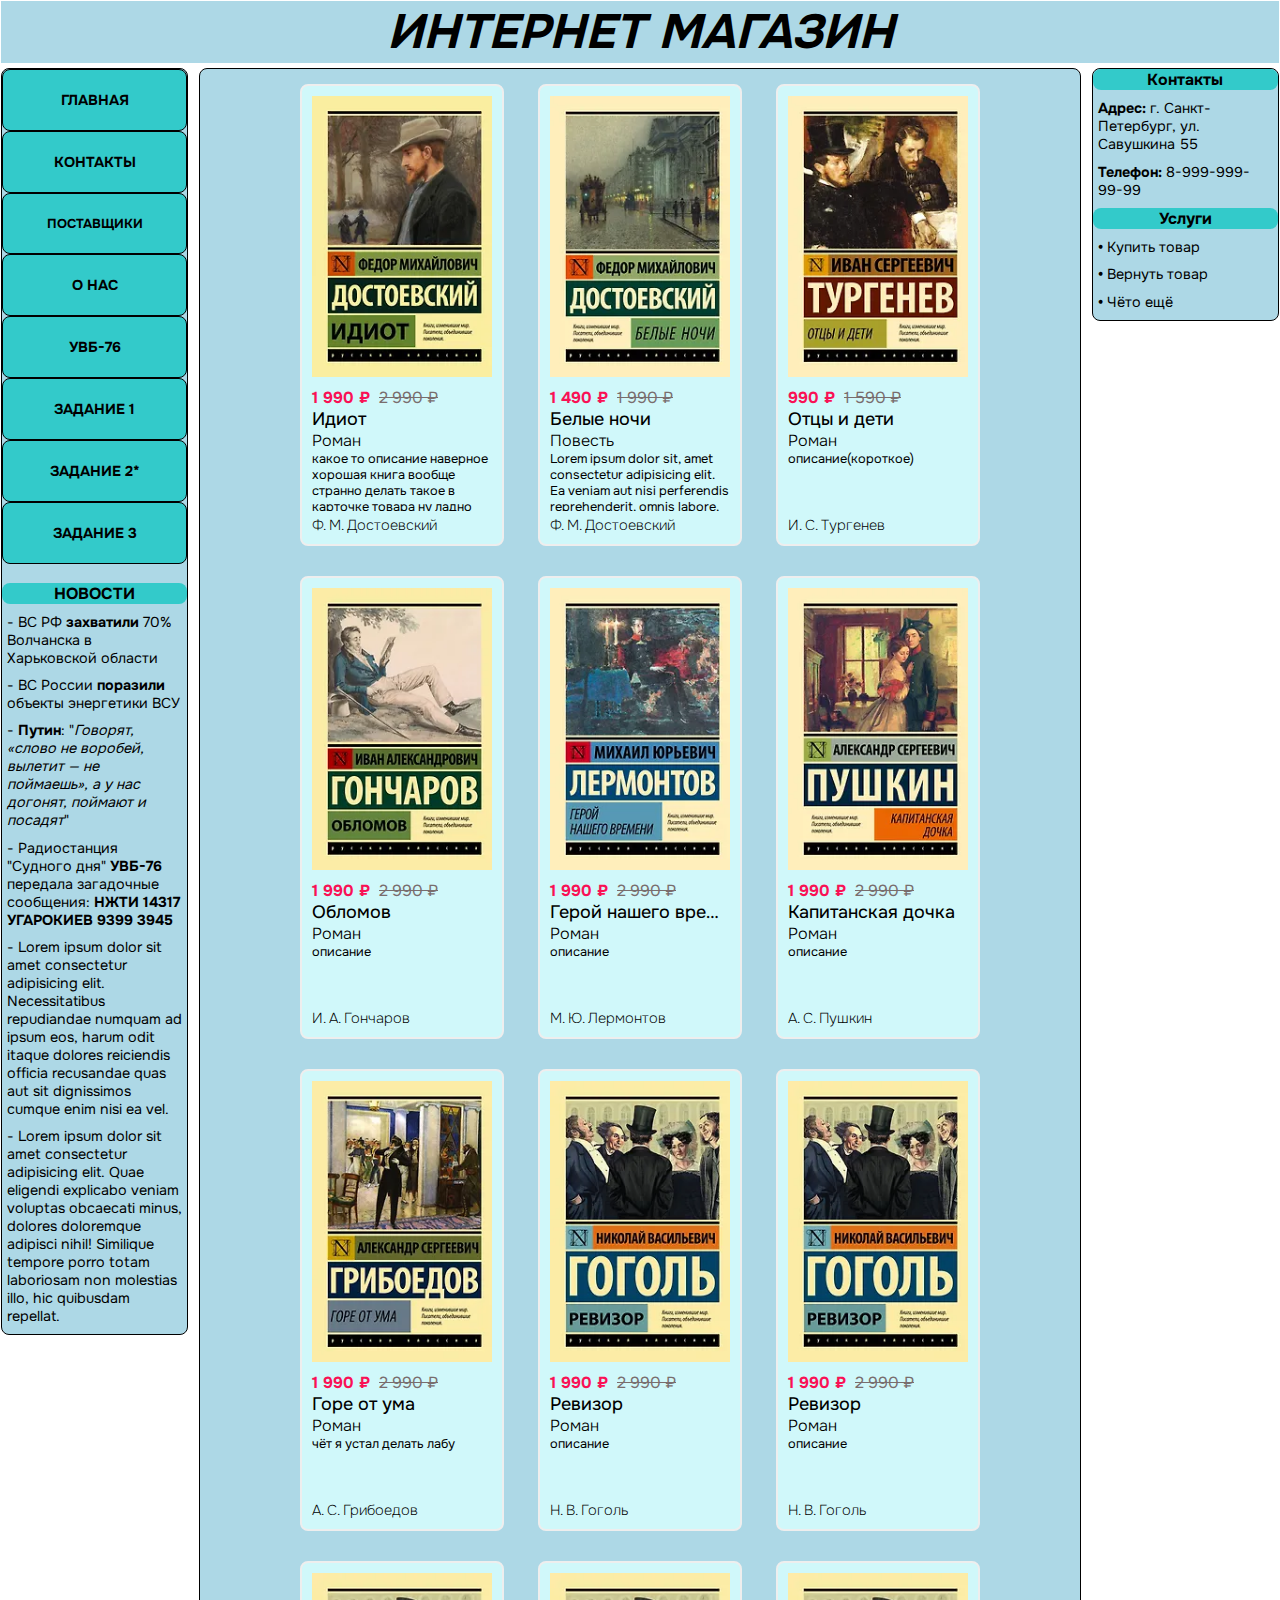
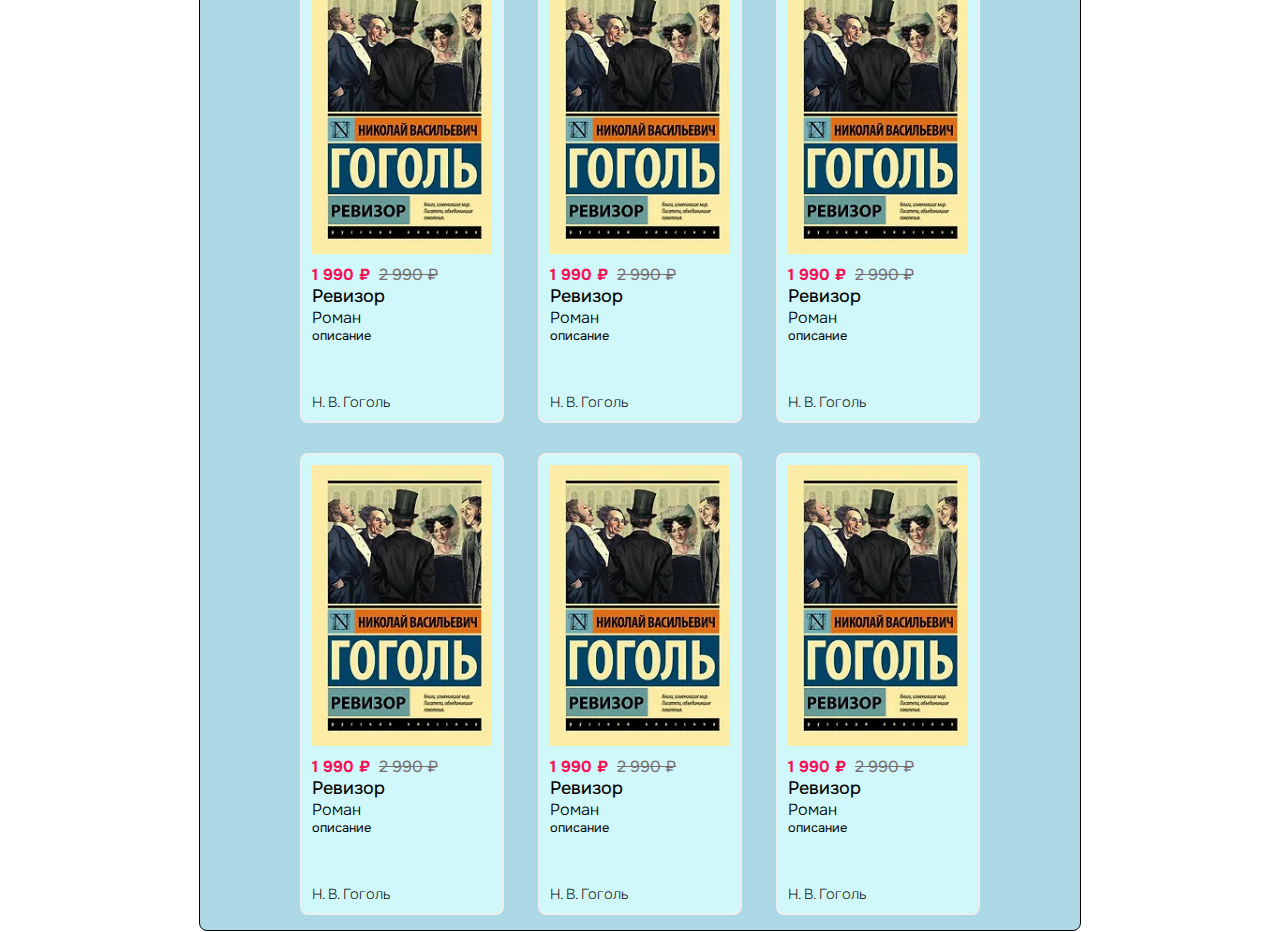
<file: zadanie2.html>
<!DOCTYPE html>
<html>
<head>
    <link rel="preconnect" href="https://fonts.googleapis.com">
    <link rel="preconnect" href="https://fonts.gstatic.com" crossorigin>
    <link href="https://fonts.googleapis.com/css2?family=Onest:wght@100..900&display=swap" rel="stylesheet">
    <title>Document</title>
    <link rel="stylesheet" href="style2.css">
    
</head>
<body>
    <div class="top-block">
        <div class="top-text">ИНТЕРНЕТ МАГАЗИН</div>
    </div>
   
    <div class="left-block">
        <div class="nav-column">
                <a class="button" href="">ГЛАВНАЯ</a>
                <a class="button" href="">КОНТАКТЫ</a>
                <div class="droptrigger">
                    <a class="button" href="">ПОСТАВЩИКИ</a>
                    <div class="drop">
                        <a class="drop_item" href="">ООО "Книги1"</a>
                        <a class="drop_item" href="">ООО "Книги2"</a>
                        <a class="drop_item" href="">ООО "Книги3"</a>
                    </div>
                </div>
                <a class="button" href="">О НАС</a>
                <a class="button" href="uvb/index.html">УВБ-76</a>
                <a class="button" href="zadanie1.html">ЗАДАНИЕ 1</a>
                <a class="button" href="zadanie2.1.html">ЗАДАНИЕ 2*</a>
                <a class="button" href="index.html">ЗАДАНИЕ 3</a>
        </div>
        <div>
            <div class="news-title">НОВОСТИ</div>
            <p class="news-text">- ВС РФ <b>захватили</b> 70% Волчанска в Харьковской области</p>
            <p class="news-text">- ВС России <b>поразили</b> объекты энергетики ВСУ</p>
            <p class="news-text">- <b>Путин</b>: "<i>Говорят, «слово не воробей, вылетит — не поймаешь», а у нас догонят, поймают и посадят</i>"</p>
            <p class="news-text">- Радиостанция "Судного дня" <b>УВБ-76</b> передала загадочные сообщения: <b>НЖТИ 14317 УГАРОКИЕВ 9399 3945</b></p>
            <p class="news-text">- Lorem ipsum dolor sit amet consectetur adipisicing elit. Necessitatibus repudiandae numquam ad ipsum eos, harum odit itaque dolores reiciendis officia recusandae quas aut sit dignissimos cumque enim nisi ea vel.</p>
            <p class="news-text">- Lorem ipsum dolor sit amet consectetur adipisicing elit. Quae eligendi explicabo veniam voluptas obcaecati minus, dolores doloremque adipisci nihil! Similique tempore porro totam laboriosam non molestias illo, hic quibusdam repellat.</p>
        </div>
        

    </div>
    <div class="right-block">
        <div class="news-title">Контакты</div>
        <p class="news-text"><b>Адрес:</b> г. Санкт-Петербург, ул. Савушкина 55</p>
        <p class="news-text"><b>Телефон:</b> 8-999-999-99-99</p>
        <div class="news-title">Услуги</div>
        <p class="news-text"><b>•</b> Купить товар</p>
        <p class="news-text"><b>•</b> Вернуть товар</p>
        <p class="news-text"><b>•</b> Чёто ещё</p>
    </div>
    <div class="books">
        <div class="book">
            <div class="desctrigger">
                <a href=""><img src="book1.webp" alt="обложк"></a>
                <div class="desctrigger2">
                    <div class="desc_item">Какойто текст (наплывающий)</div>
                </div>
            </div>
            <p class="book-price">
                <span class="book-current-price">1 990 ₽</span>
                <span class="book-old-price">2 990 ₽</span>
            </p>
            <a href="" class="book-title">Идиот</a>
            <span class="book-genre">Роман</span>
            <span class="book-description">какое то описание наверное хорошая книга вообще странно делать такое в карточке товара ну ладно</span>
            <span class="book-author">Ф. М. Достоевский</span>
        </div>

        <div class="book">
            <div class="desctrigger">
                <a href=""><img src="book2.webp" alt="обложк"></a>
                <div class="desctrigger2">
                    <div class="desc_item">Какойто текст (наплывающий)</div>
                </div>
            </div>
            <p class="book-price">
                <span class="book-current-price">1 490 ₽</span>
                <span class="book-old-price">1 990 ₽</span>
            </p>
            <a href="" class="book-title">Белые ночи</a>
            <span class="book-genre">Повесть</span>
            <span class="book-description">Lorem ipsum dolor sit, amet consectetur adipisicing elit. Ea veniam aut nisi perferendis reprehenderit, omnis labore, dignissimos placeat laudantium provident nesciunt illo? Reiciendis, maxime. Eius eos eveniet repudiandae libero porro!</span>
            <span class="book-author">Ф. М. Достоевский</span>
        </div>

        <div class="book">
            <div class="desctrigger">
                <a href=""><img src="book3.webp" alt="обложк"></a>
                <div class="desctrigger2">
                    <div class="desc_item">Какойто текст (наплывающий)</div>
                </div>
            </div>
            <p class="book-price">
                <span class="book-current-price">990 ₽</span>
                <span class="book-old-price">1 590 ₽</span>
            </p>
            <a href="" class="book-title">Отцы и дети</a>
            <span class="book-genre">Роман</span>
            <span class="book-description">описание(короткое)</span>
            <span class="book-author">И. С. Тургенев</span>
        </div>

        <div class="book">
            <div class="desctrigger">
                <a href=""><img src="book4.webp" alt="обложк"></a>
                <div class="desctrigger2">
                    <div class="desc_item">Какойто текст (наплывающий)</div>
                </div>
            </div>
            <p class="book-price">
                <span class="book-current-price">1 990 ₽</span>
                <span class="book-old-price">2 990 ₽</span>
            </p>
            <a href="" class="book-title">Обломов</a>
            <span class="book-genre">Роман</span>
            <span class="book-description">описание</span>
            <span class="book-author">И. А. Гончаров</span>
        </div>
        <div class="book">
            <div class="desctrigger">
                <a href=""><img src="book5.webp" alt="обложк"></a>
                <div class="desctrigger2">
                    <div class="desc_item">Какойто текст (наплывающий)</div>
                </div>
            </div>
            <p class="book-price">
                <span class="book-current-price">1 990 ₽</span>
                <span class="book-old-price">2 990 ₽</span>
            </p>
            <a href="" class="book-title">Герой нашего времени</a>
            <span class="book-genre">Роман</span>
            <span class="book-description">описание</span>
            <span class="book-author">М. Ю. Лермонтов</span>
        </div>
        <div class="book">
            <div class="desctrigger">
                <a href=""><img src="book6.webp" alt="обложк"></a>
                <div class="desctrigger2">
                    <div class="desc_item">Какойто текст (наплывающий)</div>
                </div>
            </div>
            <p class="book-price">
                <span class="book-current-price">1 990 ₽</span>
                <span class="book-old-price">2 990 ₽</span>
            </p>
            <a href="" class="book-title">Капитанская дочка</a>
            <span class="book-genre">Роман</span>
            <span class="book-description">описание</span>
            <span class="book-author">А. С. Пушкин</span>
        </div>
        <div class="book">
            <div class="desctrigger">
                <a href=""><img src="book7.webp" alt="обложк"></a>
                <div class="desctrigger2">
                    <div class="desc_item">Какойто текст (наплывающий)</div>
                </div>
            </div>
            <p class="book-price">
                <span class="book-current-price">1 990 ₽</span>
                <span class="book-old-price">2 990 ₽</span>
            </p>
            <a href="" class="book-title">Горе от ума</a>
            <span class="book-genre">Роман</span>
            <span class="book-description">чёт я устал делать лабу</span>
            <span class="book-author">А. С. Грибоедов</span>
        </div>
        <div class="book">
            <div class="desctrigger">
                <a href=""><img src="book8.webp" alt="обложк"></a>
                <div class="desctrigger2">
                    <div class="desc_item">Какойто текст (наплывающий)</div>
                </div>
            </div>
            <p class="book-price">
                <span class="book-current-price">1 990 ₽</span>
                <span class="book-old-price">2 990 ₽</span>
            </p>
            <a href="" class="book-title">Ревизор</a>
            <span class="book-genre">Роман</span>
            <span class="book-description">описание</span>
            <span class="book-author">Н. В. Гоголь</span>
        </div>
        <div class="book">
            <div class="desctrigger">
                <a href=""><img src="book8.webp" alt="обложк"></a>
                <div class="desctrigger2">
                    <div class="desc_item">Какойто текст (наплывающий)</div>
                </div>
            </div>
            <p class="book-price">
                <span class="book-current-price">1 990 ₽</span>
                <span class="book-old-price">2 990 ₽</span>
            </p>
            <a href="" class="book-title">Ревизор</a>
            <span class="book-genre">Роман</span>
            <span class="book-description">описание</span>
            <span class="book-author">Н. В. Гоголь</span>
        </div>
        <div class="book">
            <div class="desctrigger">
                <a href=""><img src="book8.webp" alt="обложк"></a>
                <div class="desctrigger2">
                    <div class="desc_item">Какойто текст (наплывающий)</div>
                </div>
            </div>
            <p class="book-price">
                <span class="book-current-price">1 990 ₽</span>
                <span class="book-old-price">2 990 ₽</span>
            </p>
            <a href="" class="book-title">Ревизор</a>
            <span class="book-genre">Роман</span>
            <span class="book-description">описание</span>
            <span class="book-author">Н. В. Гоголь</span>
        </div>
        <div class="book">
            <div class="desctrigger">
                <a href=""><img src="book8.webp" alt="обложк"></a>
                <div class="desctrigger2">
                    <div class="desc_item">Какойто текст (наплывающий)</div>
                </div>
            </div>
            <p class="book-price">
                <span class="book-current-price">1 990 ₽</span>
                <span class="book-old-price">2 990 ₽</span>
            </p>
            <a href="" class="book-title">Ревизор</a>
            <span class="book-genre">Роман</span>
            <span class="book-description">описание</span>
            <span class="book-author">Н. В. Гоголь</span>
        </div>
        <div class="book">
            <div class="desctrigger">
                <a href=""><img src="book8.webp" alt="обложк"></a>
                <div class="desctrigger2">
                    <div class="desc_item">Какойто текст (наплывающий)</div>
                </div>
            </div>
            <p class="book-price">
                <span class="book-current-price">1 990 ₽</span>
                <span class="book-old-price">2 990 ₽</span>
            </p>
            <a href="" class="book-title">Ревизор</a>
            <span class="book-genre">Роман</span>
            <span class="book-description">описание</span>
            <span class="book-author">Н. В. Гоголь</span>
        </div>
        <div class="book">
            <div class="desctrigger">
                <a href=""><img src="book8.webp" alt="обложк"></a>
                <div class="desctrigger2">
                    <div class="desc_item">Какойто текст (наплывающий)</div>
                </div>
            </div>
            <p class="book-price">
                <span class="book-current-price">1 990 ₽</span>
                <span class="book-old-price">2 990 ₽</span>
            </p>
            <a href="" class="book-title">Ревизор</a>
            <span class="book-genre">Роман</span>
            <span class="book-description">описание</span>
            <span class="book-author">Н. В. Гоголь</span>
        </div>
        <div class="book">
            <div class="desctrigger">
                <a href=""><img src="book8.webp" alt="обложк"></a>
                <div class="desctrigger2">
                    <div class="desc_item">Какойто текст (наплывающий)</div>
                </div>
            </div>
            <p class="book-price">
                <span class="book-current-price">1 990 ₽</span>
                <span class="book-old-price">2 990 ₽</span>
            </p>
            <a href="" class="book-title">Ревизор</a>
            <span class="book-genre">Роман</span>
            <span class="book-description">описание</span>
            <span class="book-author">Н. В. Гоголь</span>
        </div>
        <div class="book">
            <div class="desctrigger">
                <a href=""><img src="book8.webp" alt="обложк"></a>
                <div class="desctrigger2">
                    <div class="desc_item">Какойто текст (наплывающий)</div>
                </div>
            </div>
            <p class="book-price">
                <span class="book-current-price">1 990 ₽</span>
                <span class="book-old-price">2 990 ₽</span>
            </p>
            <a href="" class="book-title">Ревизор</a>
            <span class="book-genre">Роман</span>
            <span class="book-description">описание</span>
            <span class="book-author">Н. В. Гоголь</span>
        </div>
    </div>
</body>
</html>
</file>
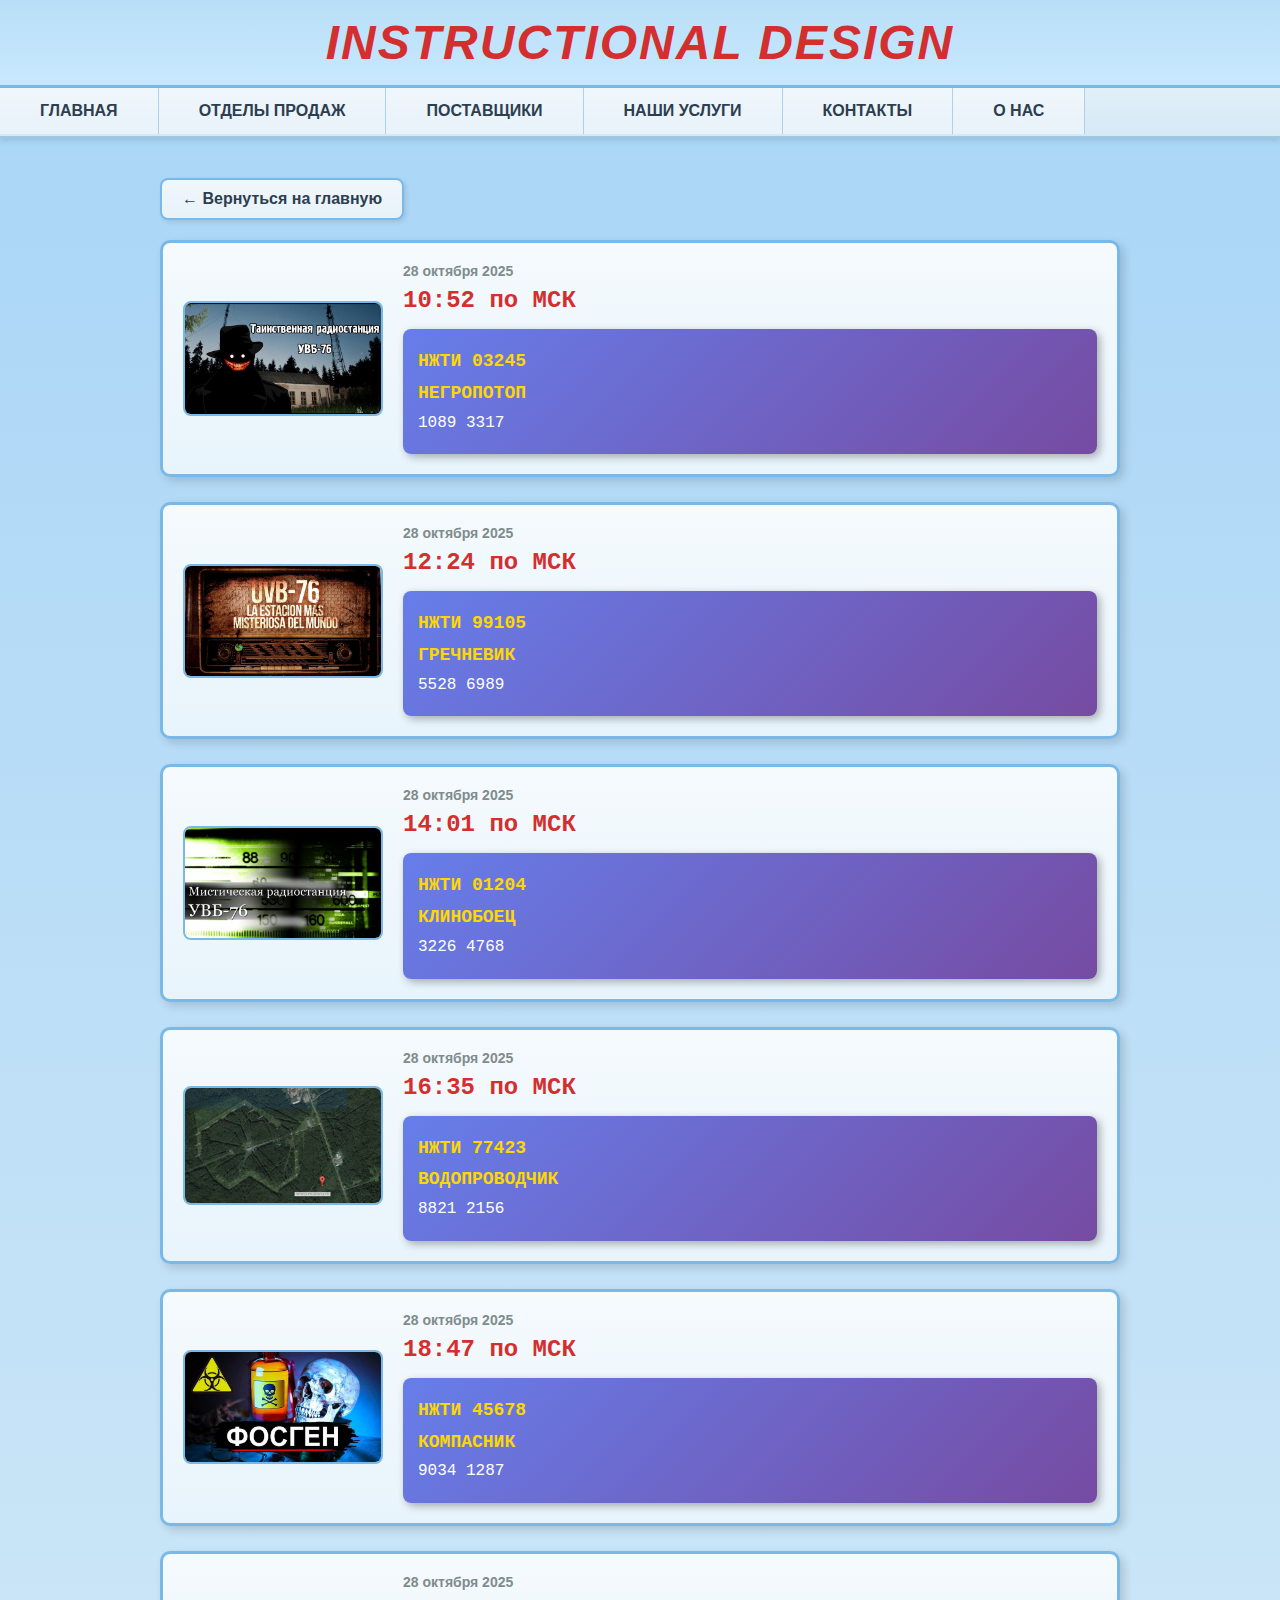
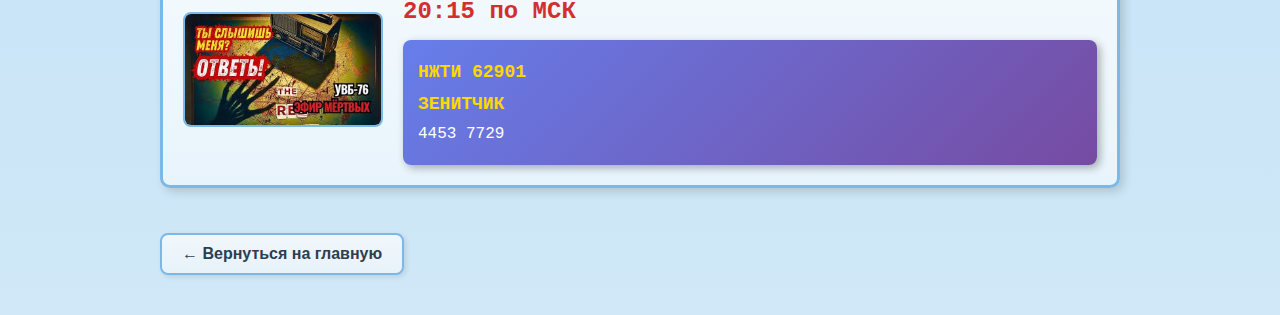
<file: uvb/blog.html>
<!DOCTYPE html>
<html lang="ru">
<head>
    <meta charset="UTF-8">
    <meta name="viewport" content="width=device-width, initial-scale=1.0">
    <title>УВБ-76 - Детальные логи передач</title>
    <style>
        * {
            margin: 0;
            padding: 0;
            box-sizing: border-box;
        }

        body {
            font-family: Arial, sans-serif;
            background: linear-gradient(to bottom, #a8d5f7, #d0e8f7);
            min-height: 100vh;
        }

        .header {
            background: linear-gradient(to bottom, #b8dff7, #c8e8ff);
            border-bottom: 3px solid #7ab8e8;
            padding: 15px 20px;
            text-align: center;
        }

        .header h1 {
            font-size: 48px;
            font-style: italic;
            color: #d32f2f;
            font-weight: bold;
            letter-spacing: 2px;
        }

        .nav {
            background: linear-gradient(to bottom, #e1f0f7, #d5e9f5);
            border-bottom: 2px solid #a0c8e0;
            height: 50px;
            padding-top: 0.1px;
            box-shadow: 0 3px 5px rgba(0,0,0,0.1);
            overflow: visible;
        }

        .nav a.pt {
            background: linear-gradient(to bottom, #f0f7fc, #e8f2f9);
            text-decoration: none;
            font-size: 16px;
            text-align: center;
            display: block;
            float: left;
            border-right: 1px solid #b0d0e8;
            padding: 14px 40px;
            color: #2c3e50;
            text-transform: uppercase;
            font-weight: 700;
            transition: background 0.3s ease;
        }

        .nav a.pt:hover {
            background: linear-gradient(to bottom, #d0e8f5, #b8d8f0);
        }

        .nav div {
            position: relative;
            float: left;
        }

        .nav div .drop {
            position: absolute;
            display: none;
            top: 100%;
            left: 0;
            z-index: 1000;
            min-width: 200px;
        }

        .drop_item {
            text-decoration: none;
            display: block;
            background: linear-gradient(to bottom, #f0f7fc, #e8f2f9);
            color: #2c3e50;
            border-bottom: 1px solid #b0d0e8;
            border-right: 1px solid #b0d0e8;
            padding: 12px 30px;
            white-space: nowrap;
            transition: background 0.3s ease;
            font-weight: 600;
        }

        .drop_item:hover {
            background: linear-gradient(to bottom, #d0e8f5, #b8d8f0);
        }

        .nav div:hover .drop {
            display: block;
        }

        .container {
            max-width: 1000px;
            margin: 20px auto;
            padding: 0 20px;
        }

        .back-link {
            display: inline-block;
            margin: 20px 0;
            padding: 10px 20px;
            background: linear-gradient(to bottom, #f0f7fc, #e8f2f9);
            border: 2px solid #7ab8e8;
            border-radius: 8px;
            color: #2c3e50;
            text-decoration: none;
            font-weight: bold;
            transition: all 0.3s ease;
            box-shadow: 2px 2px 5px rgba(0,0,0,0.1);
        }

        .back-link:hover {
            background: linear-gradient(to bottom, #d0e8f5, #b8d8f0);
            transform: translateX(-5px);
        }

        .blog-post {
            background: linear-gradient(to bottom, #f5fafd, #e8f4fc);
            border: 3px solid #7ab8e8;
            border-radius: 10px;
            padding: 20px;
            margin-bottom: 25px;
            box-shadow: 4px 4px 10px rgba(0,0,0,0.15);
            display: flex;
            gap: 20px;
            align-items: center;
        }

        .post-image {
            width: 200px;
            max-width: 100%;
            height: auto;
            border-radius: 8px;
            object-fit: contain;
            border: 2px solid #7ab8e8;
            flex-shrink: 0;
            background: #ffffff;
        }

        .post-content-wrapper {
            flex: 1;
        }

        .post-date {
            font-size: 14px;
            color: #7f8c8d;
            font-weight: 600;
            margin-bottom: 8px;
        }

        .post-time {
            font-size: 24px;
            color: #d32f2f;
            font-weight: bold;
            font-family: 'Courier New', monospace;
            margin-bottom: 15px;
        }

        .log-code {
            background: linear-gradient(135deg, #667eea 0%, #764ba2 100%);
            padding: 15px;
            border-radius: 8px;
            color: white;
            font-family: 'Courier New', monospace;
            font-size: 16px;
            line-height: 1.6;
            box-shadow: 3px 3px 8px rgba(0,0,0,0.3);
        }

        .log-code .code-line {
            margin: 3px 0;
        }

        .log-code .highlight {
            color: #ffd700;
            font-weight: bold;
            font-size: 18px;
        }
    </style>
</head>
<body>
    <div class="header">
        <h1>INSTRUCTIONAL DESIGN</h1>
    </div>

    <nav class="nav">
        <div>
            <a class="pt" href="index.html">Главная</a>
            <div class="drop">
                <a class="drop_item" href="#">Главная страница</a>
                <a class="drop_item" href="#">Контакты</a>
                <a class="drop_item" href="#">О Нас</a>
            </div>
        </div>
        <a class="pt" href="#">Отделы продаж</a>
        <div>
            <a class="pt" href="#">Поставщики</a>
            <div class="drop">
                <a class="drop_item" href="#">ООО "Дизайн"</a>
                <a class="drop_item" href="#">ООО "Арт"</a>
                <a class="drop_item" href="#">ООО "Фотостиль"</a>
            </div>
        </div>
        <a class="pt" href="#">Наши услуги</a>
        <a class="pt" href="#">Контакты</a>
        <a class="pt" href="#">О нас</a>
    </nav>

    <div class="container">
        <a href="index.html" class="back-link">← Вернуться на главную</a>

        <!-- Пост 1 -->
        <article class="blog-post" id="log1">
            <img src="img/image1.png" alt="Передача #1" class="post-image">
            <div class="post-content-wrapper">
                <div class="post-date">28 октября 2025</div>
                <div class="post-time">10:52 по МСК</div>
                <div class="log-code">
                    <div class="code-line"><span class="highlight">НЖТИ 03245</span></div>
                    <div class="code-line"><span class="highlight">НЕГРОПОТОП</span></div>
                    <div class="code-line">1089 3317</div>
                </div>
            </div>
        </article>

        <!-- Пост 2 -->
        <article class="blog-post" id="log2">
            <img src="img/image2.png" alt="Передача #2" class="post-image">
            <div class="post-content-wrapper">
                <div class="post-date">28 октября 2025</div>
                <div class="post-time">12:24 по МСК</div>
                <div class="log-code">
                    <div class="code-line"><span class="highlight">НЖТИ 99105</span></div>
                    <div class="code-line"><span class="highlight">ГРЕЧНЕВИК</span></div>
                    <div class="code-line">5528 6989</div>
                </div>
            </div>
        </article>

        <!-- Пост 3 -->
        <article class="blog-post" id="log3">
            <img src="img/image3.png" alt="Передача #3" class="post-image">
            <div class="post-content-wrapper">
                <div class="post-date">28 октября 2025</div>
                <div class="post-time">14:01 по МСК</div>
                <div class="log-code">
                    <div class="code-line"><span class="highlight">НЖТИ 01204</span></div>
                    <div class="code-line"><span class="highlight">КЛИНОБОЕЦ</span></div>
                    <div class="code-line">3226 4768</div>
                </div>
            </div>
        </article>

        <!-- Пост 4 -->
        <article class="blog-post" id="log4">
            <img src="img/image4.png" alt="Передача #4" class="post-image">
            <div class="post-content-wrapper">
                <div class="post-date">28 октября 2025</div>
                <div class="post-time">16:35 по МСК</div>
                <div class="log-code">
                    <div class="code-line"><span class="highlight">НЖТИ 77423</span></div>
                    <div class="code-line"><span class="highlight">ВОДОПРОВОДЧИК</span></div>
                    <div class="code-line">8821 2156</div>
                </div>
            </div>
        </article>

        <!-- Пост 5 -->
        <article class="blog-post" id="log5">
            <img src="img/image5.png" alt="Передача #5" class="post-image">
            <div class="post-content-wrapper">
                <div class="post-date">28 октября 2025</div>
                <div class="post-time">18:47 по МСК</div>
                <div class="log-code">
                    <div class="code-line"><span class="highlight">НЖТИ 45678</span></div>
                    <div class="code-line"><span class="highlight">КОМПАСНИК</span></div>
                    <div class="code-line">9034 1287</div>
                </div>
            </div>
        </article>

        <!-- Пост 6 -->
        <article class="blog-post" id="log6">
            <img src="img/image6.png" alt="Передача #6" class="post-image">
            <div class="post-content-wrapper">
                <div class="post-date">28 октября 2025</div>
                <div class="post-time">20:15 по МСК</div>
                <div class="log-code">
                    <div class="code-line"><span class="highlight">НЖТИ 62901</span></div>
                    <div class="code-line"><span class="highlight">ЗЕНИТЧИК</span></div>
                    <div class="code-line">4453 7729</div>
                </div>
            </div>
        </article>

        <a href="index.html" class="back-link">← Вернуться на главную</a>
    </div>
</body>
</html>
</file>
<file: style3.css>
body {
    font-family: Onest, sans-serif;
    margin: 1px;
}
.top-block{
    margin-bottom: 5px;
    background-color: lightblue;
}
.top-text{
    background-color: lightblue;
    text-align: center;
    font-weight: bold;
    font-style: italic;
    font-size: 3em;
}

.nav-column{
    width: 100%;
    float: left;
    margin-bottom: 10%;
}
.button{
    font-size: 0.9em;
    width: 100%;
    text-align: center;
    color: black;
    background-color: rgb(51, 202, 202); 
    padding: 21px 0px;
    text-decoration: none;     
    display:block;
    float: left; 
    border: 1px solid black;
    border-radius: 8px;
    font-weight: 700;
    box-sizing:border-box;
}
.button:hover{
    background-color: rgb(68, 165, 197);
}

.droptrigger{   /* блоки содержащие выпадающие окна оборачиваем в отедельный блочный элемент */
    width: 100%;
    text-align: center;  
    display:block;  
    float: left; 
    position: relative; /* необходимо для корректной работы выпадающих блоков (чтобы вложенный выпадающий блок .drop (position:absolute) позиционировался относительно этого элемента) */
}

.droptrigger:hover > .drop{
    display: block;
}


.drop{
    /* position: absolute; */
    display: none;
    width:100%;
    top:100%;
    z-index: 100;
}

.drop_item{
    clear: both;
    text-decoration: none;
    display: block;
    color: black;  
    background-color: aquamarine;
    border: 1px solid black;
    border-radius: 8px;
    padding: 21px 0px;
}
.drop_item:hover{
    background-color: rgb(70, 194, 153);
}

.left-block{
    float: left;
    width: 14.5%;
    border: 1px solid black;
    background-color: lightblue;
    border-radius: 8px;
}
.news-title{
    clear: both;
    background-color: rgb(51, 202, 202);
    text-align: center;
    font-weight: bold;
    border-radius: 8px;
}
.news-text{
    font-size: 0.9em;
    margin: 5% 5px;
    
}
.right-block{
    float: right;
    width: 14.5%;
    border: 1px solid black;
    background: lightblue;
    border-radius: 8px;
}
.books {
    margin: 0 15.5%;
    text-align: center;
    border: 1px solid black;
    background-color: lightblue;
    overflow: hidden;
    border-radius: 8px;
}
.book {
    display: inline-block;
    vertical-align: top;
    width: 180px;
    margin: 15px;
    padding: 10px;
    border: 2px solid #eeeeee;
    border-radius: 8px;
    text-align: left;
    background-color:rgb(208, 248, 250)
    
}
.book img {
    max-width: 100%;
    display: block;
    margin-left: auto;
    margin-right: auto;
    margin-bottom: 10px;
}
.book img:hover {
    opacity: 0.7;
}
.desctrigger{
    position: relative;
}
.desctrigger2{
    position: absolute;
    display: none;
    top: 86%;
    width: 100%;
    color: black;
}
.desc_item{
    height: 40px;
    text-align: center;
    background-color: rgba(0,0,0,0.6);
    color: rgb(255, 255, 255);
    font-weight: 700;
}
.desctrigger:hover .desctrigger2{
    display: block;
}
.book-title {
    display: block;
    font-size: 18px;
    font-weight: 450;
    color: black;
    text-decoration: none;
    white-space: nowrap;
    overflow: hidden; 
    text-overflow: ellipsis
}
.book-title:hover {
    color:red;
}
.book-current-price {
    font-weight: bold;
    color: #f91155;
    margin-right: 5px;
}
.book-old-price {
    color: rgb(121, 109, 109);
    text-decoration: line-through;
}
.book-price {
    margin: 0;
}
.book-genre {
    display: block;
    font-weight: 300;
}
.book-description {
    height: 60px;
    display: block;
    font-size: 0.8em;
    overflow: hidden; 
    text-overflow:ellipsis;
}
.book-author {
    margin-top: 5px;
    display: block;
    font-weight: 200;
    font-size: 0.9em;
}
</file>
<file: style.css>
body {
    font-family: Onest, sans-serif;
    margin: 1px;
}
.top-block{
    margin-bottom: 5px;
    background-color: lightblue;
}
.top-text{
    background-color: lightblue;
    text-align: center;
    font-weight: bold;
    font-style: italic;
    font-size: 3em;
}
.nav{
    height: 70px;
    background-color: lightblue;
    margin-bottom: 5px;
}
.button{
    color: black;
    background-color: rgb(51, 202, 202); 
    padding: 21px 20px;
    margin-right: 1%;
    text-decoration: none;    
    font-size: 20px;  
    display:block;
    float: left; 
    border: 1px solid black;
    border-radius: 8px;
    font-weight: 700;
}
.button:hover{ /* меняем фон кнопки при наведении */
    background-color: rgb(68, 165, 197);
}

.droptrigger{   /* блоки содержащие выпадающие окна оборачиваем в отедельный блочный элемент */
    font-size: 20px;  
    margin-right: 1%;
    text-align: center;  
    display:block;  
    float: left;  
    position: relative; /* необходимо для корректной работы выпадающих блоков (чтобы вложенный выпадающий блок .drop (position:absolute) позиционировался относительно этого элемента) */
}

.droptrigger:hover .drop{
    display: block;
}


.drop{
    position: absolute;
    display: none;
    top:100%;
    width:100%;
    z-index: 100;
}
.drop_item{
    height: 100%;
    text-decoration: none;
    display: block;
    color: black;  
    background-color: aquamarine;
    border: 1px solid black;
    border-radius: 8px;
    padding: 10px 20px;
}
.drop_item:hover{
    background-color: rgb(70, 194, 153);
}

.left-block{
    float: left;
    width: 14.5%;
    border: 1px solid black;
    background-color: lightblue;
    border-radius: 8px;
}
.news-title{
    background-color: rgb(51, 202, 202);
    text-align: center;
    font-weight: bold;
}
.news-text{
    font-size: 0.9em;
    margin: 5% 5px;
    
}
.right-block{
    float: right;
    width: 14.5%;
    border: 1px solid black;
    background: lightblue;
    border-radius: 8px;
}
.books {
    margin: 0 15.5%;
    text-align: center;
    border: 1px solid black;
    background-color: lightblue;
    overflow: hidden;
    border-radius: 8px;
}
.book {
    display: inline-block;
    vertical-align: top;
    width: 180px;
    margin: 15px;
    padding: 10px;
    border: 2px solid #eeeeee;
    border-radius: 8px;
    text-align: left;
    background-color:rgb(208, 248, 250)
    
}
.book img {
    max-width: 100%;
    display: block;
    margin-left: auto;
    margin-right: auto;
    margin-bottom: 10px;
}
.book img:hover {
    opacity: 0.7;
}
.desctrigger{
    position: relative;
}
.desctrigger2{
    position: absolute;
    display: none;
    top: 86%;
    width: 100%;
    color: black;
}
.desc_item{
    height: 40px;
    text-align: center;
    background-color: rgba(0,0,0,0.6);

    color: rgb(255, 255, 255);
    font-weight: 700;
}
.desctrigger:hover .desctrigger2{
    display: block;
}
.book-title {
    display: block;
    font-size: 18px;
    font-weight: 450;
    color: black;
    text-decoration: none;
    white-space: nowrap;
    overflow: hidden; 
    text-overflow: ellipsis
}
.book-title:hover {
    color:red;
}
.book-current-price {
    font-weight: bold;
    color: #f91155;
    margin-right: 5px;
}
.book-old-price {
    color: rgb(121, 109, 109);
    text-decoration: line-through;
}
.book-price {
    margin: 0;
}
.book-genre {
    display: block;
    font-weight: 300;
}
.book-description {
    height: 60px;
    display: block;
    font-size: 0.8em;
    overflow: hidden; 
    text-overflow:ellipsis;
}
.book-author {
    margin-top: 5px;
    display: block;
    font-weight: 200;
    font-size: 0.9em;
}
</file>
<file: style2.1.css>
body {
    font-family: Onest, sans-serif;
    margin: 1px;
}
.top-block{
    margin-bottom: 5px;
    background-color: lightblue;
}
.top-text{
    background-color: lightblue;
    text-align: center;
    font-weight: bold;
    font-style: italic;
    font-size: 3em;
}

.nav-column{
    width: 100%;
    float: left;
    margin-bottom: 10%;
}
.button{
    box-sizing:border-box;
    font-size: 0.9em;
    width: 100%;
    text-align: center;
    color: black;
    background-color: rgb(51, 202, 202); 
    padding: 21px 0px;
    text-decoration: none;     
    display:block;
    float: left; 
    border: 1px solid black;
    border-radius: 8px;
    font-weight: 700;
    box-sizing:border-box;
}
.button:hover{
    background-color: rgb(68, 165, 197);
}

.droptrigger{   /* блоки содержащие выпадающие окна оборачиваем в отедельный блочный элемент */
    width: 100%;
    text-align: center;  
    display:block;  
    float: left; 
    position: relative; /* необходимо для корректной работы выпадающих блоков (чтобы вложенный выпадающий блок .drop (position:absolute) позиционировался относительно этого элемента) */
}

.droptrigger:hover > .drop{
    display: block;
}


.drop{
    position: absolute;
    display: none;
    left:100%;
    width:100%;
    top:0;
    z-index: 100;
}

.drop_item{
    clear: both;
    text-decoration: none;
    display: block;
    color: black;  
    background-color: aquamarine;
    border: 1px solid black;
    border-radius: 8px;
    padding: 21px 0px;
}
.drop_item:hover{
    background-color: rgb(70, 194, 153);
}

.left-block{
    float: left;
    width: 14.5%;
    border: 1px solid black;
    background-color: lightblue;
    border-radius: 8px;
}
.news-title{
    clear: both;
    background-color: rgb(51, 202, 202);
    text-align: center;
    font-weight: bold;
    border-radius: 8px;
}
.news-text{
    font-size: 0.9em;
    margin: 5% 5px;
    
}
.right-block{
    float: right;
    width: 14.5%;
    border: 1px solid black;
    background: lightblue;
    border-radius: 8px;
}
.books {
    margin: 0 15.5%;
    text-align: center;
    border: 1px solid black;
    background-color: lightblue;
    overflow: hidden;
    border-radius: 8px;
}
.book {
    display: inline-block;
    vertical-align: top;
    width: 180px;
    margin: 15px;
    padding: 10px;
    border: 2px solid #eeeeee;
    border-radius: 8px;
    text-align: left;
    background-color:rgb(208, 248, 250)
    
}
.book img {
    max-width: 100%;
    display: block;
    margin-left: auto;
    margin-right: auto;
    margin-bottom: 10px;
}
.book img:hover {
    opacity: 0.7;
}
.desctrigger{
    position: relative;
}
.desctrigger2{
    position: absolute;
    display: none;
    top: 86%;
    width: 100%;
    color: black;
}
.desc_item{
    height: 40px;
    text-align: center;
    background-color: rgba(0,0,0,0.6);
    color: rgb(255, 255, 255);
    font-weight: 700;
}
.desctrigger:hover .desctrigger2{
    display: block;
}
.book-title {
    display: block;
    font-size: 18px;
    font-weight: 450;
    color: black;
    text-decoration: none;
    white-space: nowrap;
    overflow: hidden; 
    text-overflow: ellipsis
}
.book-title:hover {
    color:red;
}
.book-current-price {
    font-weight: bold;
    color: #f91155;
    margin-right: 5px;
}
.book-old-price {
    color: rgb(121, 109, 109);
    text-decoration: line-through;
}
.book-price {
    margin: 0;
}
.book-genre {
    display: block;
    font-weight: 300;
}
.book-description {
    height: 60px;
    display: block;
    font-size: 0.8em;
    overflow: hidden; 
    text-overflow:ellipsis;
}
.book-author {
    margin-top: 5px;
    display: block;
    font-weight: 200;
    font-size: 0.9em;
}
</file>
<file: style2.css>
body {
    font-family: Onest, sans-serif;
    margin: 1px;
}
.top-block{
    margin-bottom: 5px;
    background-color: lightblue;
}
.top-text{
    background-color: lightblue;
    text-align: center;
    font-weight: bold;
    font-style: italic;
    font-size: 3em;
}

.nav-column{
    width: 100%;
    float: left;
    margin-bottom: 10%;
}
.button{
    box-sizing:border-box;
    font-size: 0.9em;
    width: 100%;
    text-align: center;
    color: black;
    background-color: rgb(51, 202, 202); 
    padding: 21px 0px;
    text-decoration: none;     
    display:block;
    float: left; 
    border: 1px solid black;
    border-radius: 8px;
    font-weight: 700;
}
.button:hover{
    background-color: rgb(68, 165, 197);
}

.droptrigger{   /* блоки содержащие выпадающие окна оборачиваем в отедельный блочный элемент */
    width: 100%;
    font-size: 0.9em;
    text-align: center;  
    display:block;  
    float: left;  
    position: relative; /* необходимо для корректной работы выпадающих блоков (чтобы вложенный выпадающий блок .drop (position:absolute) позиционировался относительно этого элемента) */
}

.droptrigger:hover .drop{
    display: block;
}


.drop{
    position: absolute;
    display: none;
    left:100%;
    width:100%;
    height: 100%;
    z-index: 100;
}
.drop_item{
    text-decoration: none;
    display: block;
    color: black;  
    background-color: aquamarine;
    border: 1px solid black;
    border-radius: 8px;
    padding: 21px 0px;
    box-shadow: 15px 15px 50px 0px rgb(118, 118, 118);
}
.drop_item:hover{
    background-color: rgb(70, 194, 153);
}

.left-block{
    float: left;
    width: 14.5%;
    border: 1px solid black;
    background-color: lightblue;
    border-radius: 8px;
    
}
.news-title{
    clear: both;
    background-color: rgb(51, 202, 202);
    text-align: center;
    font-weight: bold;
    border-radius: 8px;
}
.news-text{
    font-size: 0.9em;
    margin: 5% 5px;
    
}
.right-block{
    float: right;
    width: 14.5%;
    border: 1px solid black;
    background: lightblue;
    border-radius: 8px;
}
.books {
    margin: 0 15.5%;
    text-align: center;
    border: 1px solid black;
    background-color: lightblue;
    overflow: hidden;
    border-radius: 8px;
}
.book {
    display: inline-block;
    vertical-align: top;
    width: 180px;
    margin: 15px;
    padding: 10px;
    border: 2px solid #eeeeee;
    border-radius: 8px;
    text-align: left;
    background-color:rgb(208, 248, 250)
    
}
.book img {
    max-width: 100%;
    display: block;
    margin-left: auto;
    margin-right: auto;
    margin-bottom: 10px;
}
.book img:hover {
    opacity: 0.7;
}
.desctrigger{
    position: relative;
}
.desctrigger2{
    position: absolute;
    display: none;
    top: 86%;
    width: 100%;
    color: black;
}
.desc_item{
    height: 40px;
    text-align: center;
    background-color: rgba(0,0,0,0.6);

    color: rgb(255, 255, 255);
    font-weight: 700;
}
.desctrigger:hover .desctrigger2{
    display: block;
}
.book-title {
    display: block;
    font-size: 18px;
    font-weight: 450;
    color: black;
    text-decoration: none;
    white-space: nowrap;
    overflow: hidden; 
    text-overflow: ellipsis
}
.book-title:hover {
    color:red;
}
.book-current-price {
    font-weight: bold;
    color: #f91155;
    margin-right: 5px;
}
.book-old-price {
    color: rgb(121, 109, 109);
    text-decoration: line-through;
}
.book-price {
    margin: 0;
}
.book-genre {
    display: block;
    font-weight: 300;
}
.book-description {
    height: 60px;
    display: block;
    font-size: 0.8em;
    overflow: hidden; 
    text-overflow:ellipsis;
}
.book-author {
    margin-top: 5px;
    display: block;
    font-weight: 200;
    font-size: 0.9em;
}
</file>
